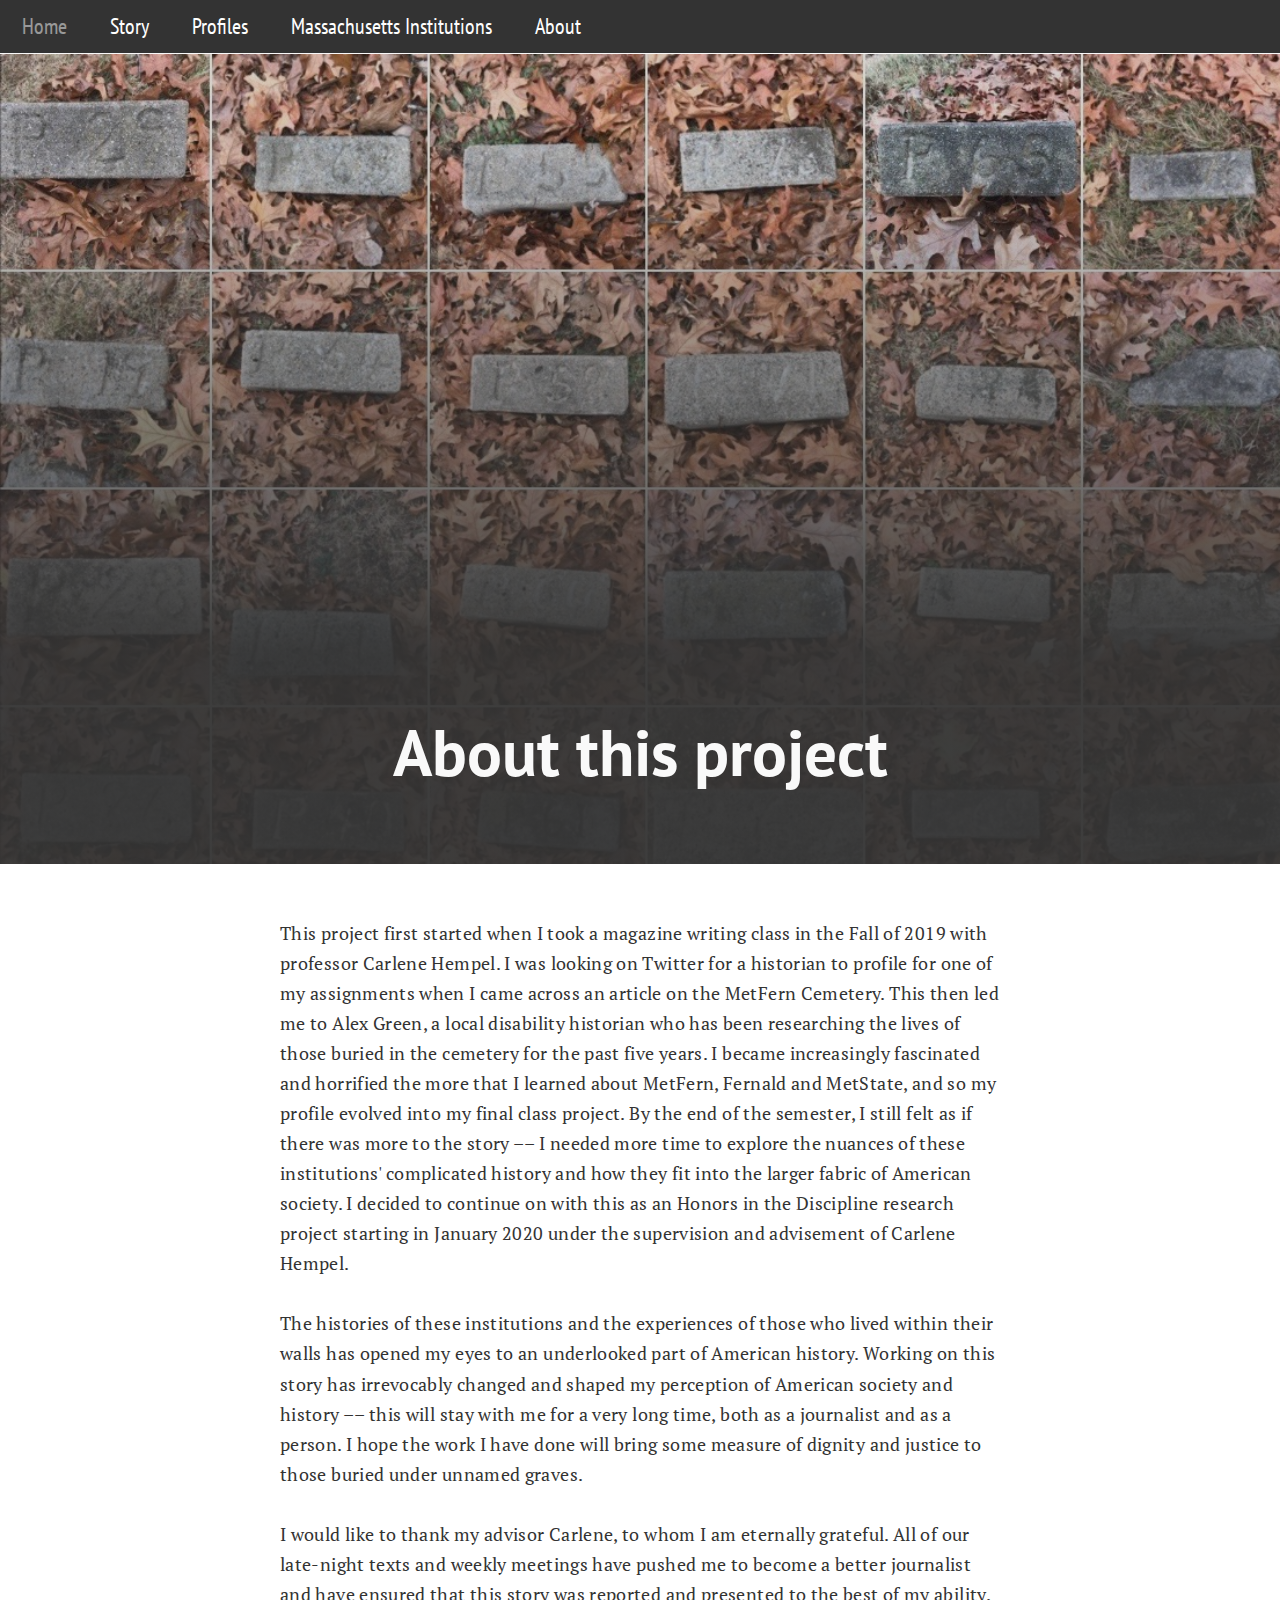
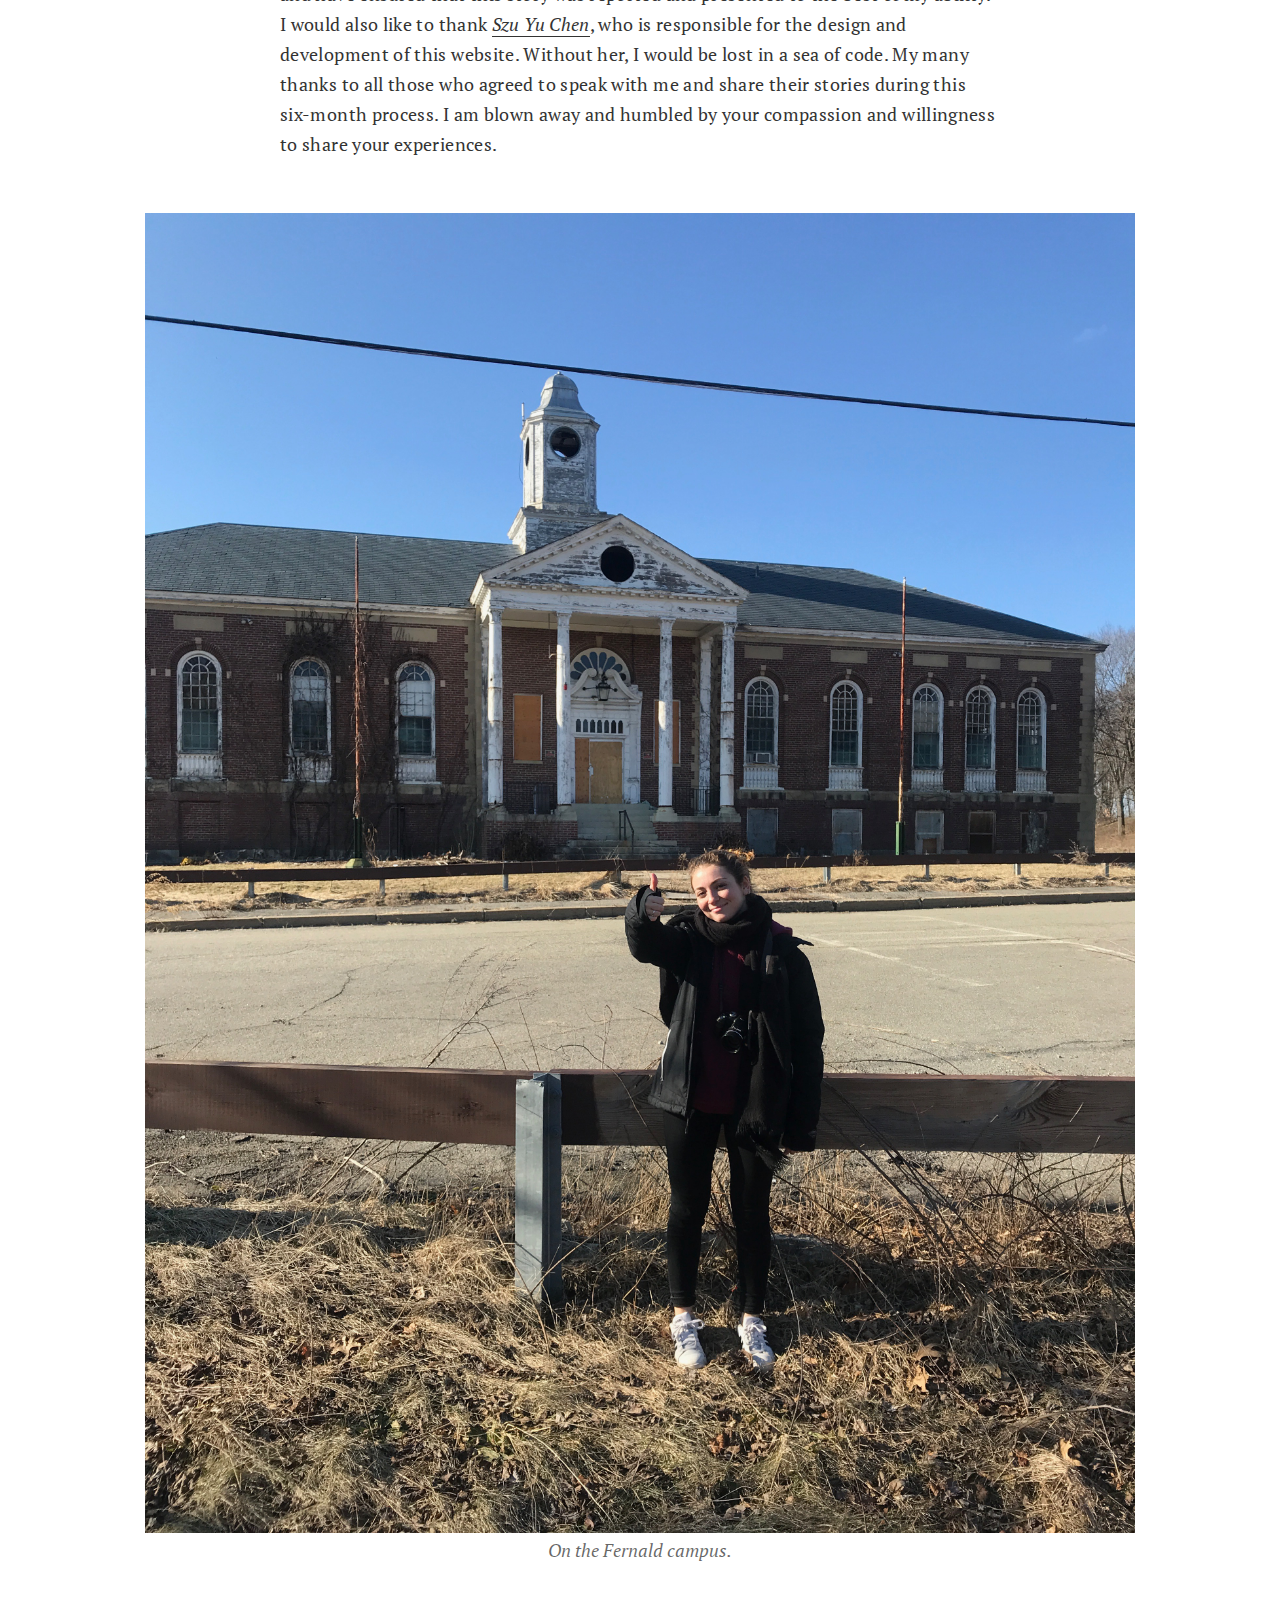
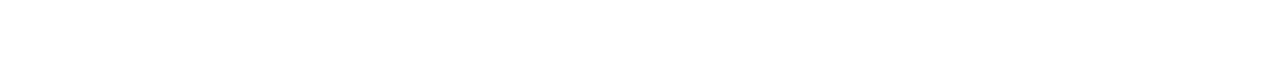
<file: about.html>
<!DOCTYPE html>
<html lang="en">

<head>
    <meta charset="UTF-8" />
    <meta name="viewport" content="width=device-width, initial-scale=1.0" />
    <meta http-equiv="X-UA-Compatible" content="ie=edge" />
    <title>Forgotten below the surface</title>
    <link rel="stylesheet" type="text/css" href="./src/css/style.css" />
    <link href="https://fonts.googleapis.com/css2?family=PT+Sans+Narrow&family=PT+Sans:ital,wght@0,700;1,400;1,700&family=PT+Serif:ital,wght@0,400;0,700;1,400&display=swap" rel="stylesheet">
    <script src="./src/lib/d3.js"></script>
</head>

<body>
   <nav>
            <ul class="navigator">
                <li><a href="index.html">Home</a></li>
                <li><a href="main.html">Story</a></li>
                <li class="dropdown">
                  <a href="javascript:void(0)" class="dropbtn">Profiles</a>
                    <div class="dropdown-content">
                        <a href="celia-quarantiello.html">Celia Quarantiello</a>
                        <a href="alex-green.html">Alex Green</a>
                    </div>
                </li>
                <li><a href="https://storymaps.arcgis.com/stories/e42b5e9a76dc41279e780fbe958d95ab">Massachusetts Institutions</a></li>
                <li><a href="about.html">About</a></li>    
            </ul>
    </nav>
    <header>
        <div class="cover-pic" id="main-story-cover-pic">
          <div class="header-text-container">
              <h1>About this project</h1>
               <p class="subhead">
               <p class="byline"></p>
          </div>
        </div>

<section>
    <p class="content">
        This project first started when I took a magazine writing class in the Fall of 2019 with professor Carlene Hempel. I was looking on Twitter for a historian to profile for one of my assignments when I came across an article 

        on the MetFern Cemetery. This then led me to Alex Green, a local disability historian who has been researching the lives of those buried in the cemetery for the past five years. I became increasingly fascinated and horrified 

        the more that I learned about MetFern, Fernald and MetState, and so my profile evolved into my final class project. By the end of the semester, I still felt as if there was more to the story –– I needed more time to explore the 

        nuances of these institutions' complicated history and how they fit into the larger fabric of American society. I decided to continue on with this as an Honors in the Discipline research project starting in January 2020 under the supervision
        
        and advisement of Carlene Hempel. </br></br>

        The histories of these institutions and the experiences of those who lived within their walls has opened my eyes to an underlooked part of American history. Working on this story has irrevocably changed and shaped my perception of 

        American society and history –– this will stay with me for a very long time, both as a journalist and as a person. I hope the work I have done will bring some measure of dignity and justice to those buried under unnamed graves. </br></br>

        I would like to thank my advisor Carlene, to whom I am eternally grateful.  All of our late-night texts and weekly meetings have pushed me to become a better journalist and have ensured that this story was reported and presented to the 
        
        best of my ability. I would also like to thank <a href="https://chenszuyuuu.github.io/">Szu Yu Chen</a>, who is responsible for the design and development of this website. Without her, I would be lost in a sea of code. My many thanks to all those who agreed to speak with me and share 
        
        their stories during this six-month process. I am blown away and humbled by your compassion and willingness to share your experiences.
        
    </p>
    <div class="image-slideshow-container"> 
        <div class="image-slides">
            <img class="image-img"src="./src/assets/img/fernald/me.jpg" alt="On the Fernald campus.">
        </div>
        <div class="caption-container">
            <p class="main-story-caption">On the Fernald campus.</p>
        </div>
    </div> 
        

</body>
</html>
</file>
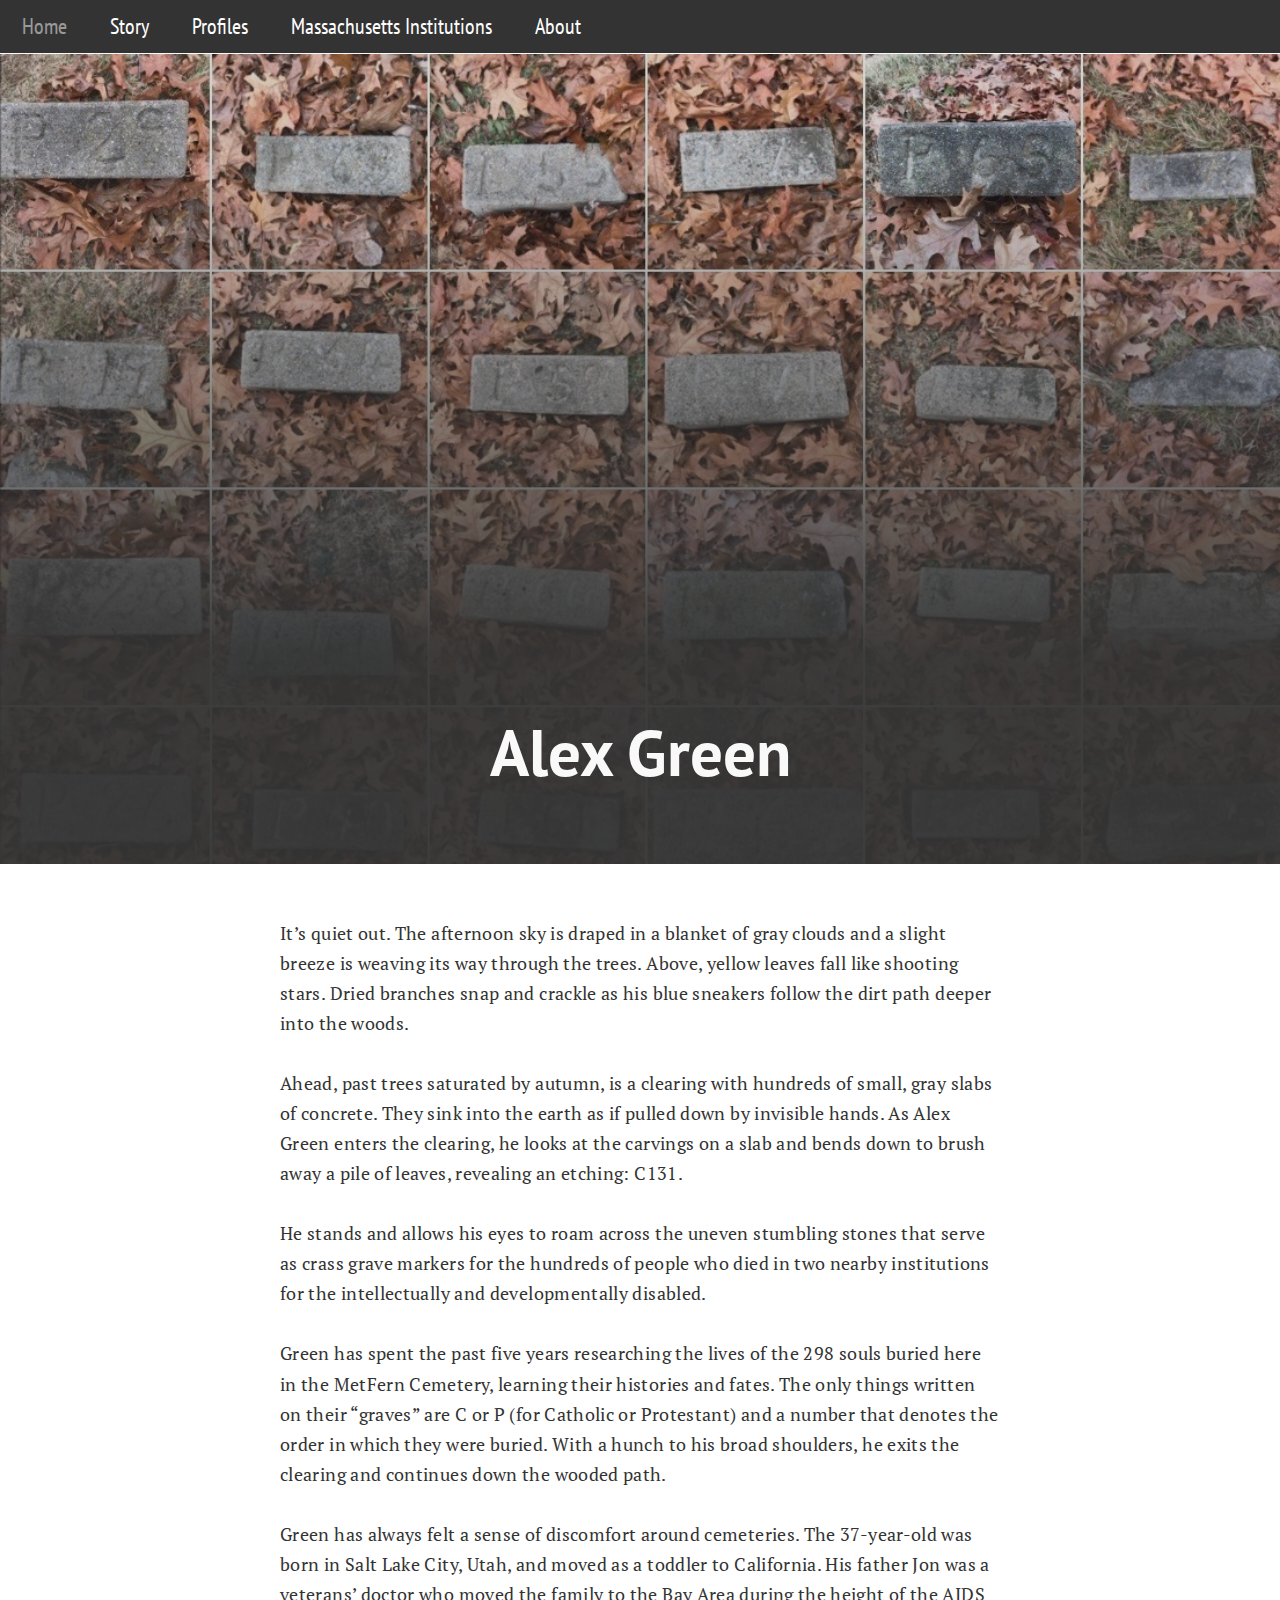
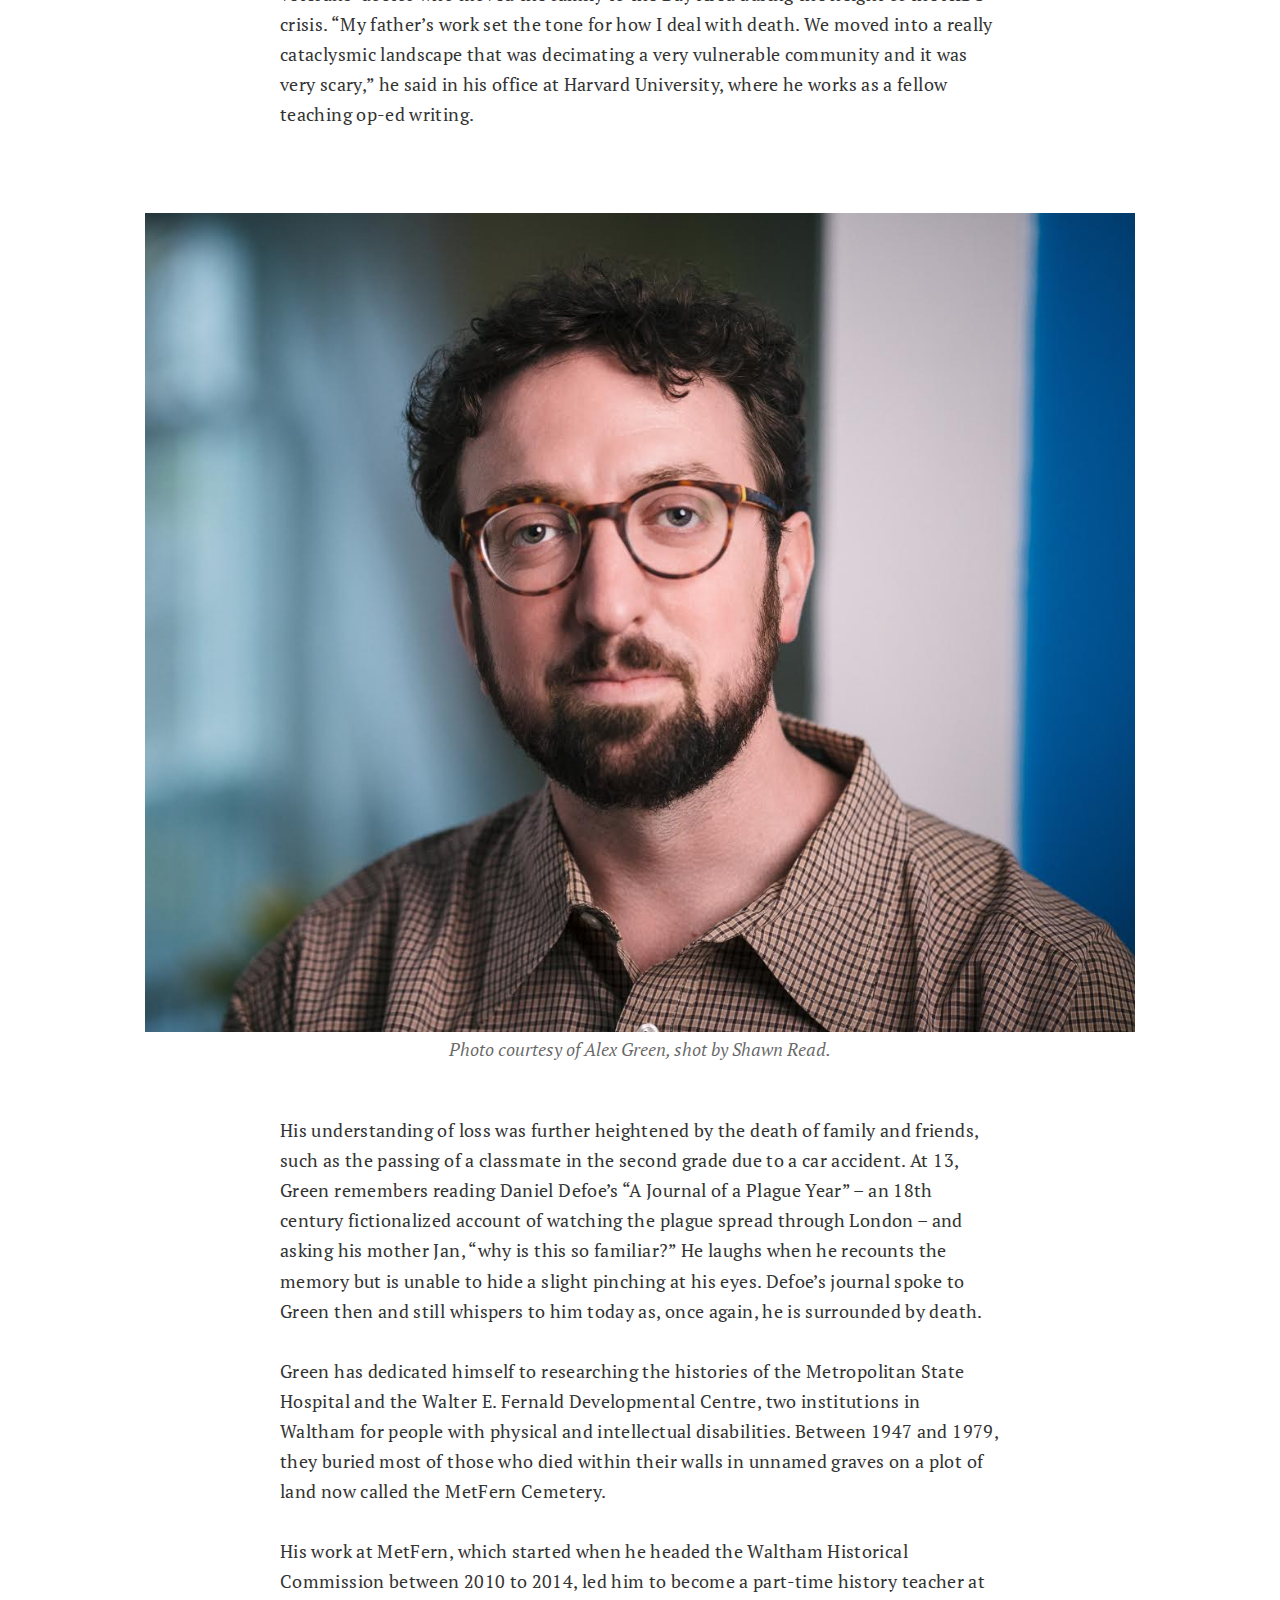
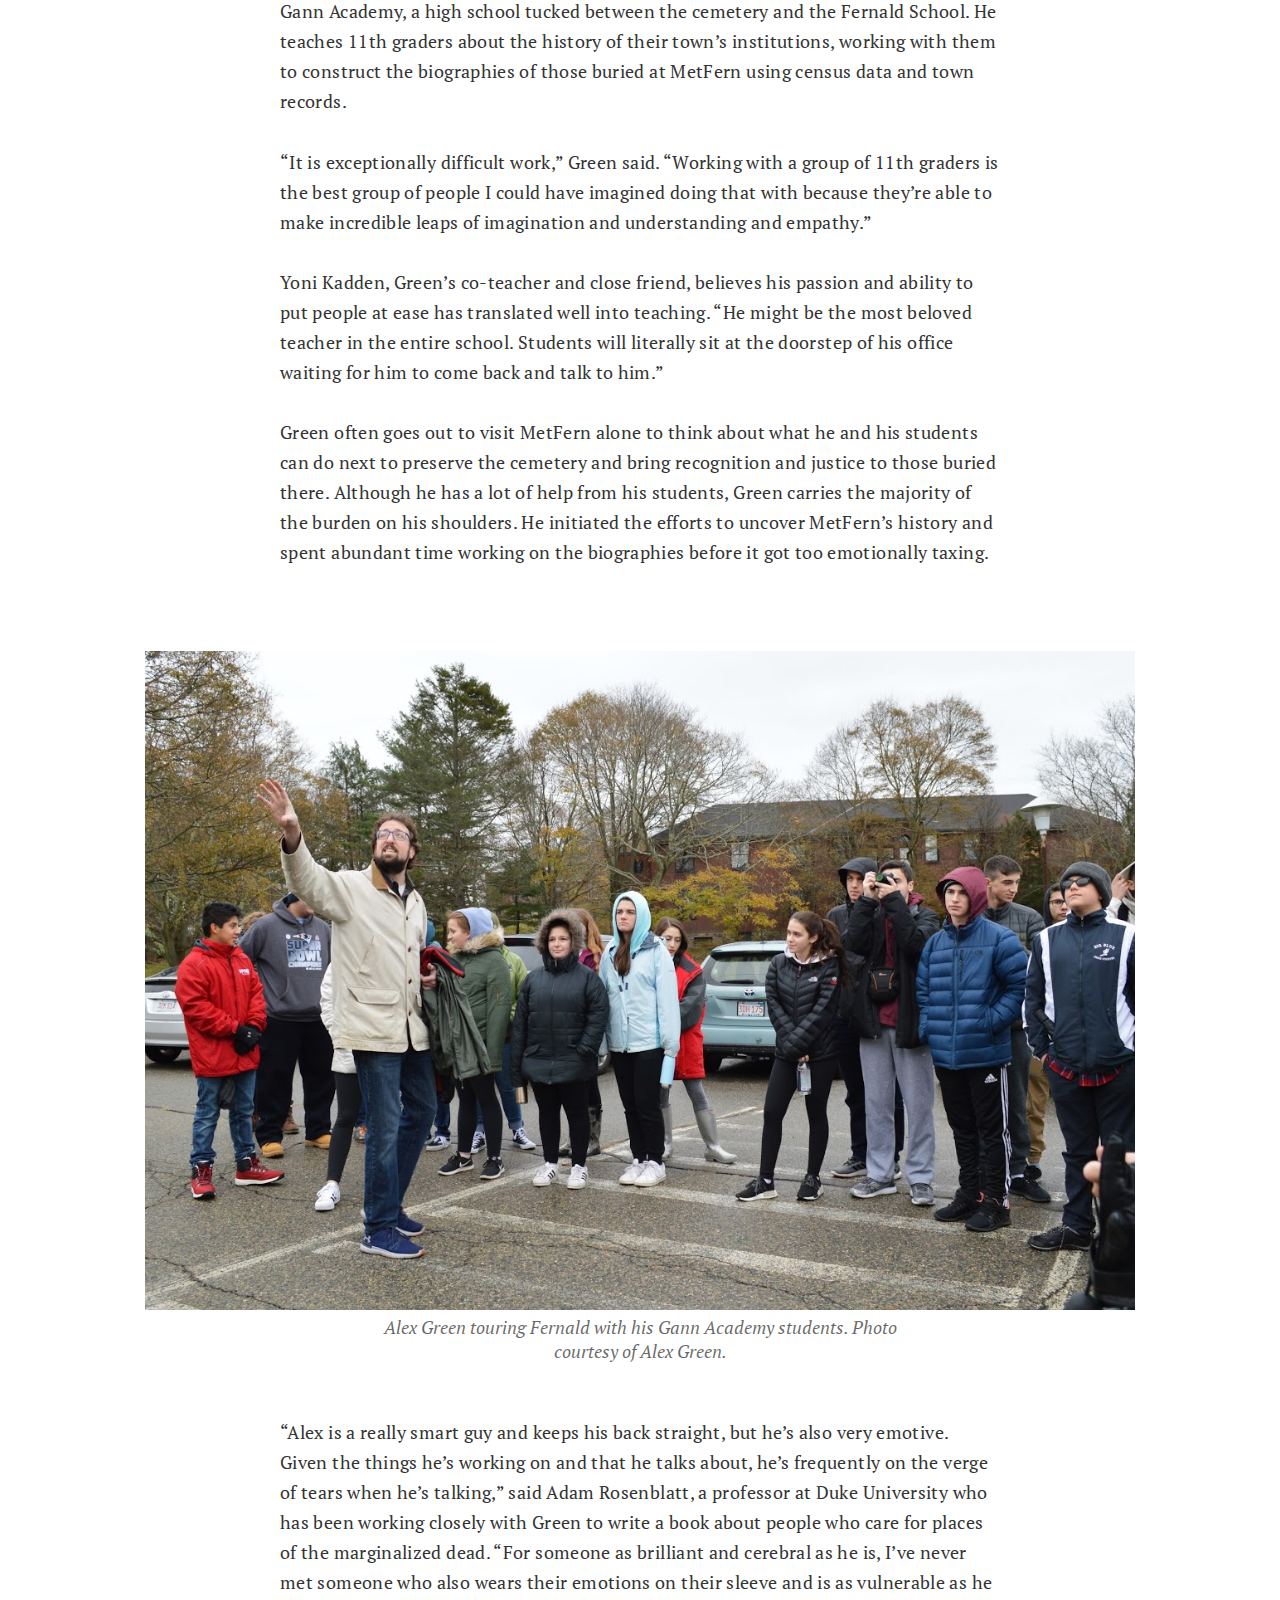
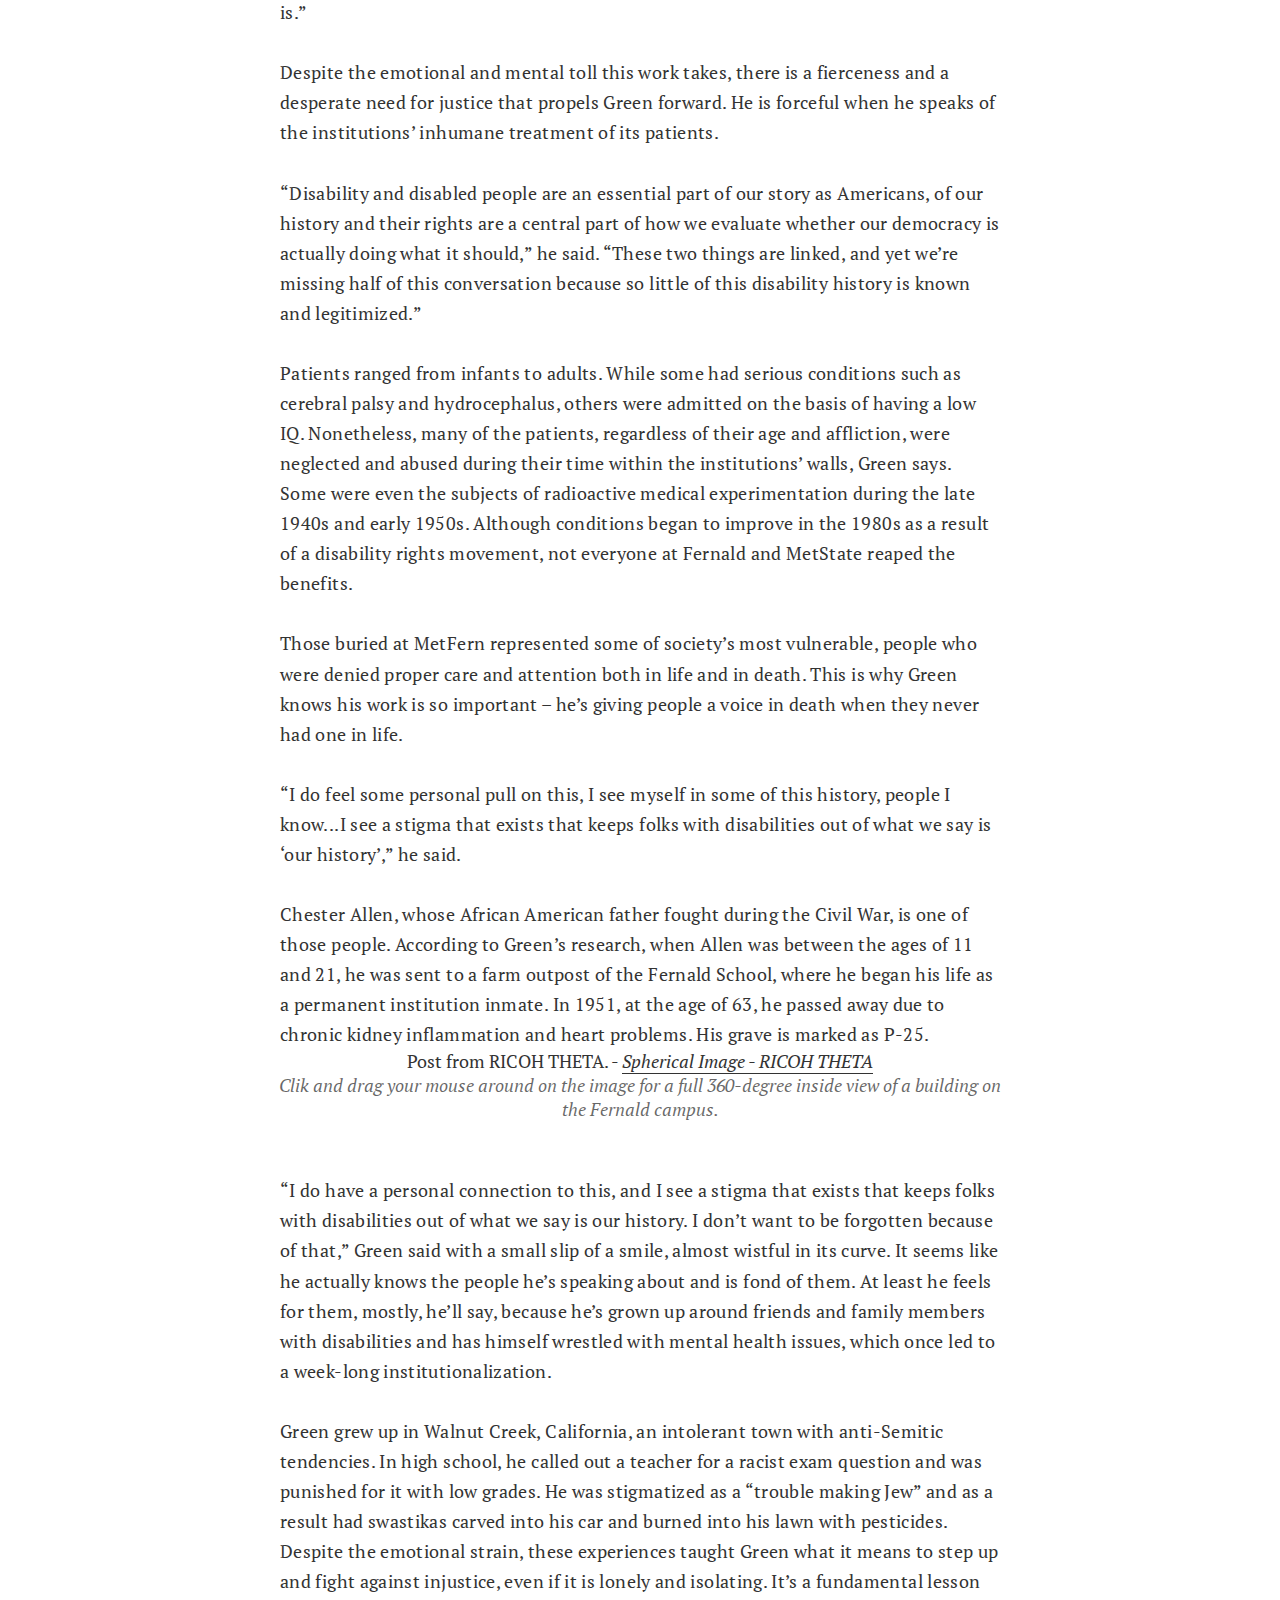
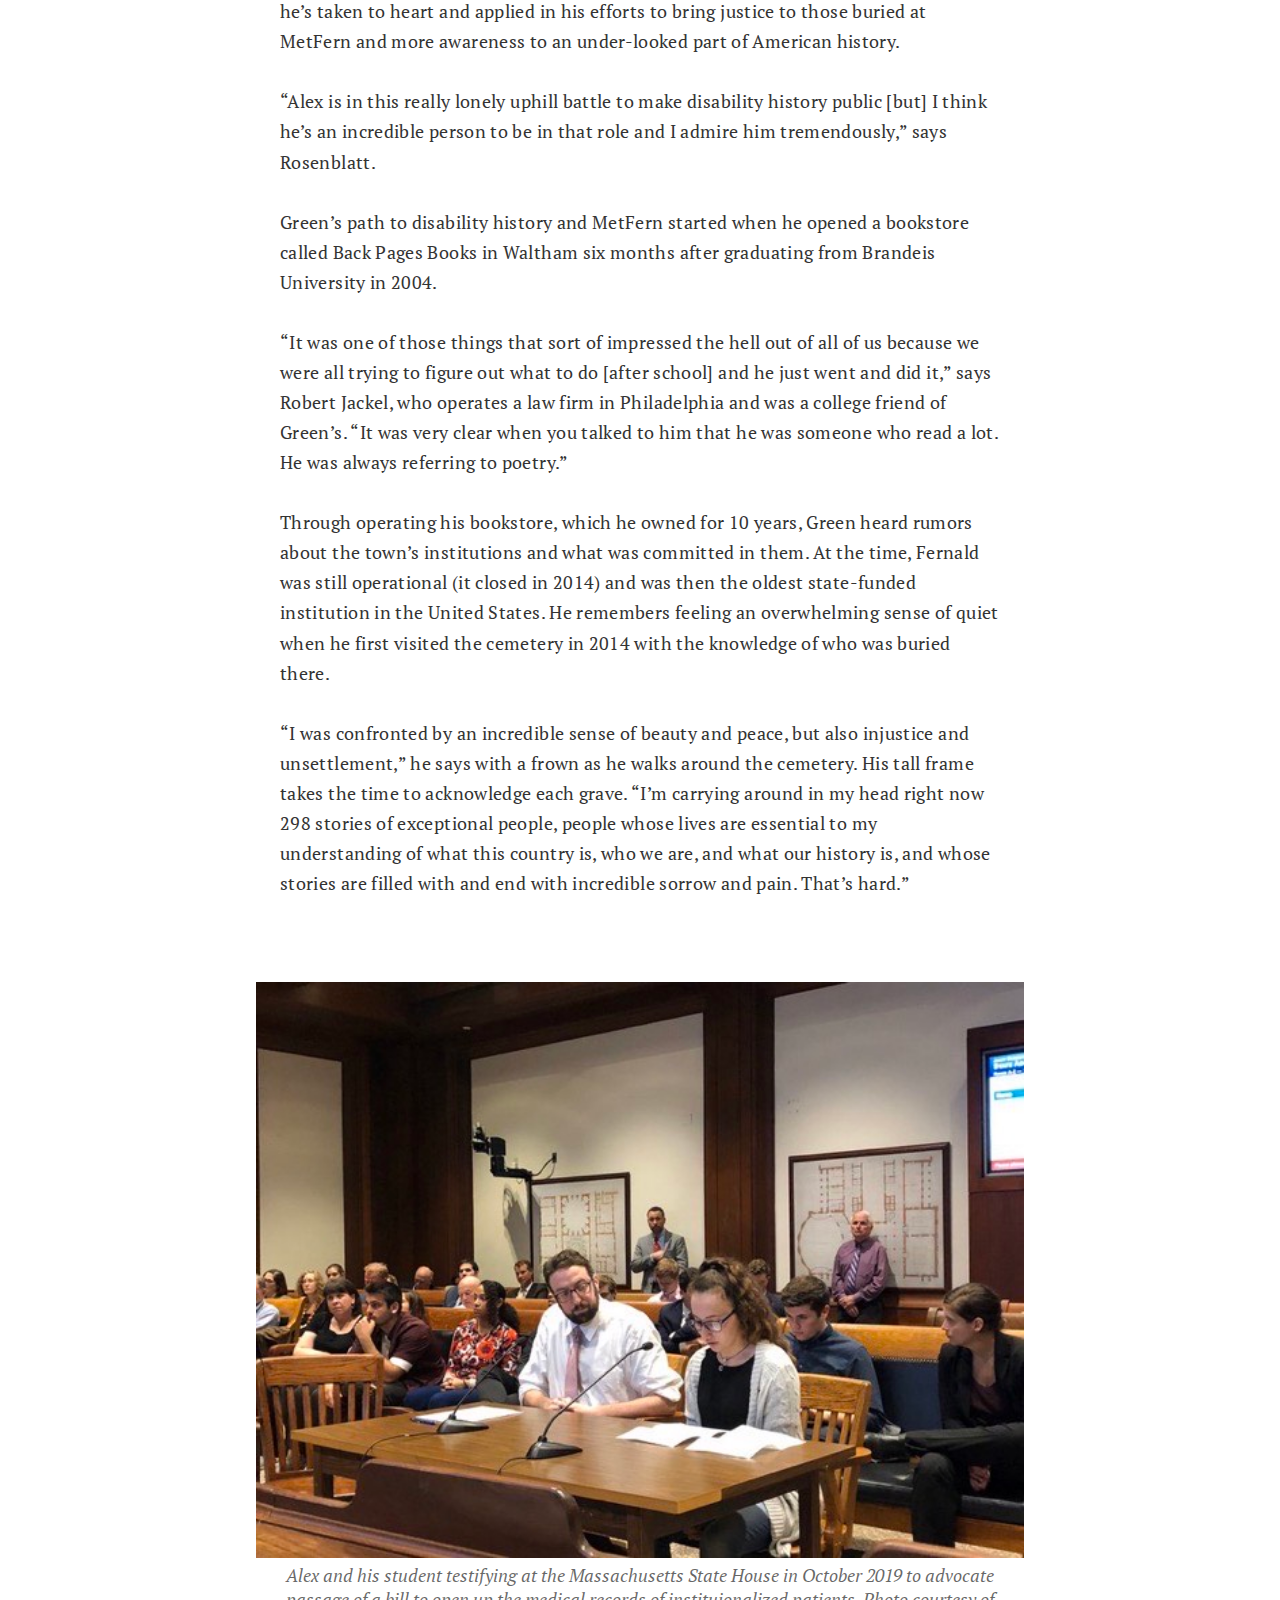
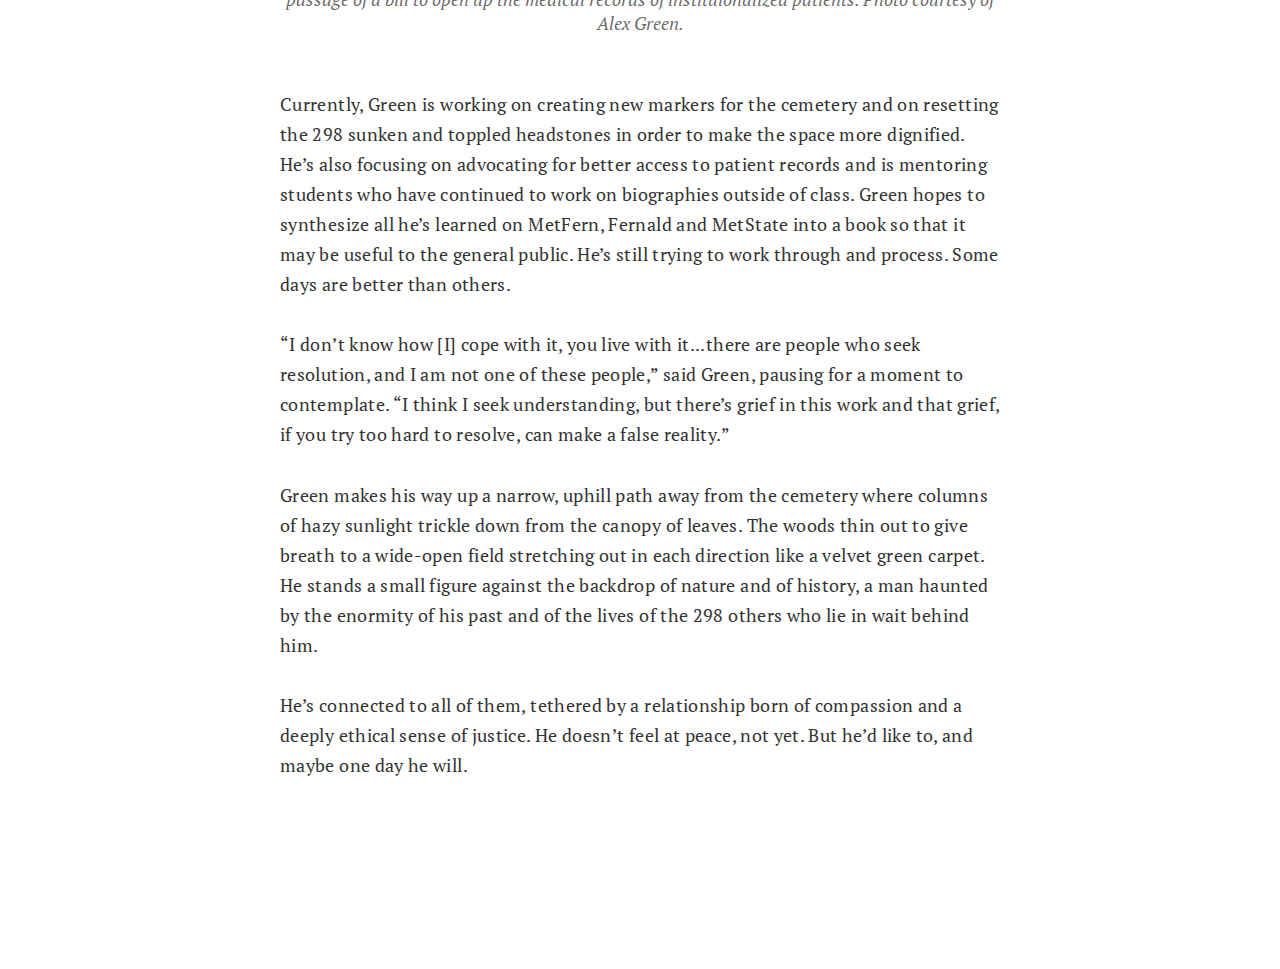
<file: alex-green.html>
<!DOCTYPE html>
<html lang="en">

<head>
    <meta charset="UTF-8" />
    <meta name="viewport" content="width=device-width, initial-scale=1.0" />
    <meta http-equiv="X-UA-Compatible" content="ie=edge" />
    <title>Forgotten below the surface</title>
    <link rel="stylesheet" type="text/css" href="./src/css/style.css" />
    <link href="https://fonts.googleapis.com/css2?family=PT+Sans+Narrow&family=PT+Sans:ital,wght@0,700;1,400;1,700&family=PT+Serif:ital,wght@0,400;0,700;1,400&display=swap" rel="stylesheet">
    <script src="./src/lib/d3.js"></script>
</head>

<body>
    <nav>
            <ul class="navigator">
                <li><a href="index.html">Home</a></li>
                <li><a href="main.html">Story</a></li>
                <li class="dropdown">
                  <a href="javascript:void(0)" class="dropbtn">Profiles</a>
                    <div class="dropdown-content">
                        <a href="celia-quarantiello.html">Celia Quarantiello</a>
                        <a href="alex-green.html">Alex Green</a>
                    </div>
                </li>
                <li><a href="https://storymaps.arcgis.com/stories/e42b5e9a76dc41279e780fbe958d95ab">Massachusetts Institutions</a></li>
                <li><a href="about.html">About</a></li>    
            </ul>
    </nav>
    <header>
        <div class="cover-pic" id="main-story-cover-pic">
          <div class="header-text-container">
              <h1>Alex Green</h1>
               <p class="subhead"></p>
               <p class="byline"></p>
          </div>
        </div>

      </header>

    <main>
        <section>
             <p class="content">
                It’s quiet out. The afternoon sky is draped in a blanket of gray clouds and a slight breeze is weaving its way through the trees. Above, yellow leaves fall like shooting stars. Dried branches snap and crackle as his blue sneakers follow the dirt path deeper into the woods. </br></br>

                Ahead, past trees saturated by autumn, is a clearing with hundreds of small, gray slabs of concrete. They sink into the earth as if pulled down by invisible hands. As Alex Green enters the clearing, he looks at the carvings on a slab and bends down to brush away a pile of leaves, revealing an etching: C131. </br></br>

                He stands and allows his eyes to roam across the uneven stumbling stones that serve as crass grave markers for the hundreds of people who died in two nearby institutions for the intellectually and developmentally disabled. </br></br>

                Green has spent the past five years researching the lives of the 298 souls buried here in the MetFern Cemetery, learning their histories and fates. The only things written on their “graves” are C or P (for Catholic or Protestant) and a number that denotes the order in which they were buried. With a hunch to his broad shoulders, he exits the clearing and continues down the wooded path.</br></br>

                Green has always felt a sense of discomfort around cemeteries. The 37-year-old was born in Salt Lake City, Utah, and moved as a toddler to California.
                His father Jon was a veterans’ doctor who moved the family to the Bay Area during the height of the AIDS crisis. “My father’s work set the tone for how I deal with death. We moved into a really cataclysmic landscape that was decimating a very vulnerable community and it was very scary,” he said in his office at Harvard University, where he works as a fellow teaching op-ed writing. 
            </br></br>
        </p>
            
              <div class="image-slideshow-container"> 
                        <div class="image-slides">
                            <img class="image-img"src="./src/assets/img/fernald-and-medfield/A1.jpg" alt="Alex Green">
                        </div>

                        <!--image text-->
                        <div class="caption-container">
                            <p class="main-story-caption">Photo courtesy of Alex Green, shot by Shawn Read.</p>
                        </div>
                </div>
    
                <p class="content">   
                His understanding of loss was further heightened by the death of family and friends, such as the passing of a classmate in the second grade due to a car accident. At 13, Green remembers reading Daniel Defoe’s “A Journal of a Plague Year” – an 18th century fictionalized account of watching the plague spread through London – and asking his mother Jan, “why is this so familiar?” He laughs when he recounts the memory but is unable to hide a slight pinching at his eyes. Defoe’s journal spoke to Green then and still whispers to him today as, once again, he is surrounded by death. 
                </br></br>   
                Green has dedicated himself to researching the histories of the Metropolitan State Hospital and the Walter E. Fernald Developmental Centre, two institutions in Waltham for people with physical and intellectual disabilities. Between 1947 and 1979, they buried most of those who died within their walls in unnamed graves on a plot of land now called the MetFern Cemetery.</br></br>

                His work at MetFern, which started when he headed the Waltham Historical Commission between 2010 to 2014, led him to become a part-time history teacher at Gann Academy, a high school tucked between the cemetery and the Fernald School. He teaches 11th graders about the history of their town’s institutions, working with them to construct the biographies of those buried at MetFern using census data and town records. </br></br>

                “It is exceptionally difficult work,” Green said. “Working with a group of 11th graders is the best group of people I could have imagined doing that with because they’re able to make incredible leaps of imagination and understanding and empathy.”</br></br>

                Yoni Kadden, Green’s co-teacher and close friend, believes his passion and ability to put people at ease has translated well into teaching. “He might be the most beloved teacher in the entire school. Students will literally sit at the doorstep of his office waiting for him to come back and talk to him.” </br></br>

                Green often goes out to visit MetFern alone to think about what he and his students can do next to preserve the cemetery and bring recognition and justice to those buried there. Although he has a lot of help from his students, Green carries the majority of the burden on his shoulders. He initiated the efforts to uncover MetFern’s history and spent abundant time working on the biographies before it got too emotionally taxing.
                </br></br>
            </p>
             <div class="image-slideshow-container"> 
                        <div class="image-slides">
                            <img class="image-img"src="./src/assets/img/profile2/fernaldteaching.jpg" alt="Alex Green">
                        </div>

                        <!--image text-->
                        <div class="caption-container">
                            <p class="main-story-caption">Alex Green touring Fernald with his Gann Academy students. Photo courtesy of Alex Green.</p>
                        </div>
                    </div>
            <p class="content">

                “Alex is a really smart guy and keeps his back straight, but he’s also very emotive. Given the things he’s working on and that he talks about, he’s frequently on the verge of tears when he’s talking,” said Adam Rosenblatt, a professor at Duke University who has been working closely with Green to write a book about people who care for places of the marginalized dead. “For someone as brilliant and cerebral as he is, I’ve never met someone who also wears their emotions on their sleeve and is as vulnerable as he is.”</br></br>

                Despite the emotional and mental toll this work takes, there is a fierceness and a desperate need for justice that propels Green forward. He is forceful when he speaks of the institutions’ inhumane treatment of its patients.</br></br>

                “Disability and disabled people are an essential part of our story as Americans, of our history and their rights are a central part of how we evaluate whether our democracy is actually doing what it should,” he said. “These two things are linked, and yet we’re missing half of this conversation because so little of this disability history is known and legitimized.”</br></br>
    
                Patients ranged from infants to adults. While some had serious conditions such as cerebral palsy and hydrocephalus, others were admitted on the basis of having a low IQ. Nonetheless, many of the patients, regardless of their age and affliction, were neglected and abused during their time within the institutions’ walls, Green says. Some were even the subjects of radioactive medical experimentation during the late 1940s and early 1950s. Although conditions began to improve in the 1980s as a result of a disability rights movement, not everyone at Fernald and MetState reaped the benefits. </br></br>

                Those buried at MetFern represented some of society’s most vulnerable, people who were denied proper care and attention both in life and in death. This is why Green knows his work is so important – he’s giving people a voice in death when they never had one in life.  </br></br>

                “I do feel some personal pull on this, I see myself in some of this history, people I know...I see a stigma that exists that keeps folks with disabilities out of what we say is ‘our history’,” he said. </br></br>

                Chester Allen, whose African American father fought during the Civil War, is one of those people. According to Green’s research, when Allen was between the ages of 11 and 21, he was sent to a farm outpost of the Fernald School, where he began his life as a permanent institution inmate. In 1951, at the age of 63, he passed away due to chronic kidney inflammation and heart problems. His grave is marked as P-25.
            
                <div>
                    <blockquote class="ricoh-theta-spherical-image threesixty-image">
                       Post from RICOH THETA. - 
                       <a href="https://theta360.com/s/dXTYu4I4eS4A2k3h3Ca1A5RhI" target="_blank">Spherical Image - RICOH THETA</a>
                   </blockquote>
                   <script async src="https://theta360.com/widgets.js" charset="utf-8"></script>
               </div>
               <div class="caption-container" id="juxtapose-caption">
                           <p class="main-story-caption"> Clik and drag your mouse around on the image for a full 360-degree inside view of a building on the Fernald campus.</p>
                   </div>
            
            
                   <p class="content">
                “I do have a personal connection to this, and I see a stigma that exists that keeps folks with disabilities out of what we say is our history. I don’t want to be forgotten because of that,” Green said with a small slip of a smile, almost wistful in its curve. It seems like he actually knows the people he’s speaking about and is fond of them. At least he feels for them, mostly, he’ll say, because he’s grown up around friends and family members with disabilities and has himself wrestled with mental health issues, which once led to a week-long institutionalization.</br></br>

                Green grew up in Walnut Creek, California, an intolerant town with anti-Semitic tendencies. In high school, he called out a teacher for a racist exam question and was punished for it with low grades. He was stigmatized as a “trouble making Jew” and as a result had swastikas carved into his car and burned into his lawn with pesticides. Despite the emotional strain, these experiences taught Green what it means to step up and fight against injustice, even if it is lonely and isolating. It’s a fundamental lesson he’s taken to heart and applied in his efforts to bring justice to those buried at MetFern and more awareness to an under-looked part of American history. </br></br>

                “Alex is in this really lonely uphill battle to make disability history public [but] I think he’s an incredible person to be in that role and I admire him tremendously,” says Rosenblatt. </br></br>

                Green’s path to disability history and MetFern started when he opened a bookstore called Back Pages Books in Waltham six months after graduating from Brandeis University in 2004. </br></br>

                “It was one of those things that sort of impressed the hell out of all of us because we were all trying to figure out what to do [after school] and he just went and did it,” says Robert Jackel, who operates a law firm in Philadelphia and was a college friend of Green’s. “It was very clear when you talked to him that he was someone who read a lot. He was always referring to poetry.”     </br></br>

                Through operating his bookstore, which he owned for 10 years, Green heard rumors about the town’s institutions and what was committed in them. At the time, Fernald was still operational (it closed in 2014) and was then the oldest state-funded institution in the United States. He remembers feeling an overwhelming sense of quiet when he first visited the cemetery in 2014 with the knowledge of who was buried there. </br></br>

                “I was confronted by an incredible sense of beauty and peace, but also injustice and unsettlement,” he says with a frown as he walks around the cemetery. His tall frame takes the time to acknowledge each grave. “I’m carrying around in my head right now 298 stories of exceptional people, people whose lives are essential to my understanding of what this country is, who we are, and what our history is, and whose stories are filled with and end with incredible sorrow and pain. That’s hard.”</br></br>

            </p>

            <div class="image-slideshow-container"> 
                        <div class="image-slides">
                            <img class="image-img" src="./src/assets/img/profile2/testimony.jpg" alt="testimony">
                        </div>

                        <!--image text-->
                        <div class="caption-container">
                            <p class="main-story-caption">Alex and his student testifying at the Massachusetts State House in October 2019 to advocate passage of a bill to open up the medical records of instituionalized patients. Photo courtesy of Alex Green. </p>
                        </div>
            </div>

            <p class="content">

                Currently, Green is working on creating new markers for the cemetery and on resetting the 298 sunken and toppled headstones in order to make the space more dignified. He’s also focusing on advocating for better access to patient records and is mentoring students who have continued to work on biographies outside of class. Green hopes to synthesize all he’s learned on MetFern, Fernald and MetState into a book so that it may be useful to the general public. He’s still trying to work through and process. Some days are better than others. </br></br>

                “I don’t know how [I] cope with it, you live with it...there are people who seek resolution, and I am not one of these people,” said Green, pausing for a moment to contemplate. “I think I seek understanding, but there’s grief in this work and that grief, if you try too hard to resolve, can make a false reality.”</br></br>

                Green makes his way up a narrow, uphill path away from the cemetery where columns of hazy sunlight trickle down from the canopy of leaves. The woods thin out to give breath to a wide-open field stretching out in each direction like a velvet green carpet. He stands a small figure against the backdrop of nature and of history, a man haunted by the enormity of his past and of the lives of the 298 others who lie in wait behind him. </br></br>

                He’s connected to all of them, tethered by a relationship born of compassion and a deeply ethical sense of justice. He doesn’t feel at peace, not yet. But he’d like to, and maybe one day he will.

            </p>
           
        </section>
        
    </main>
    <footer>
    </footer>

</body>

</html>
</file>
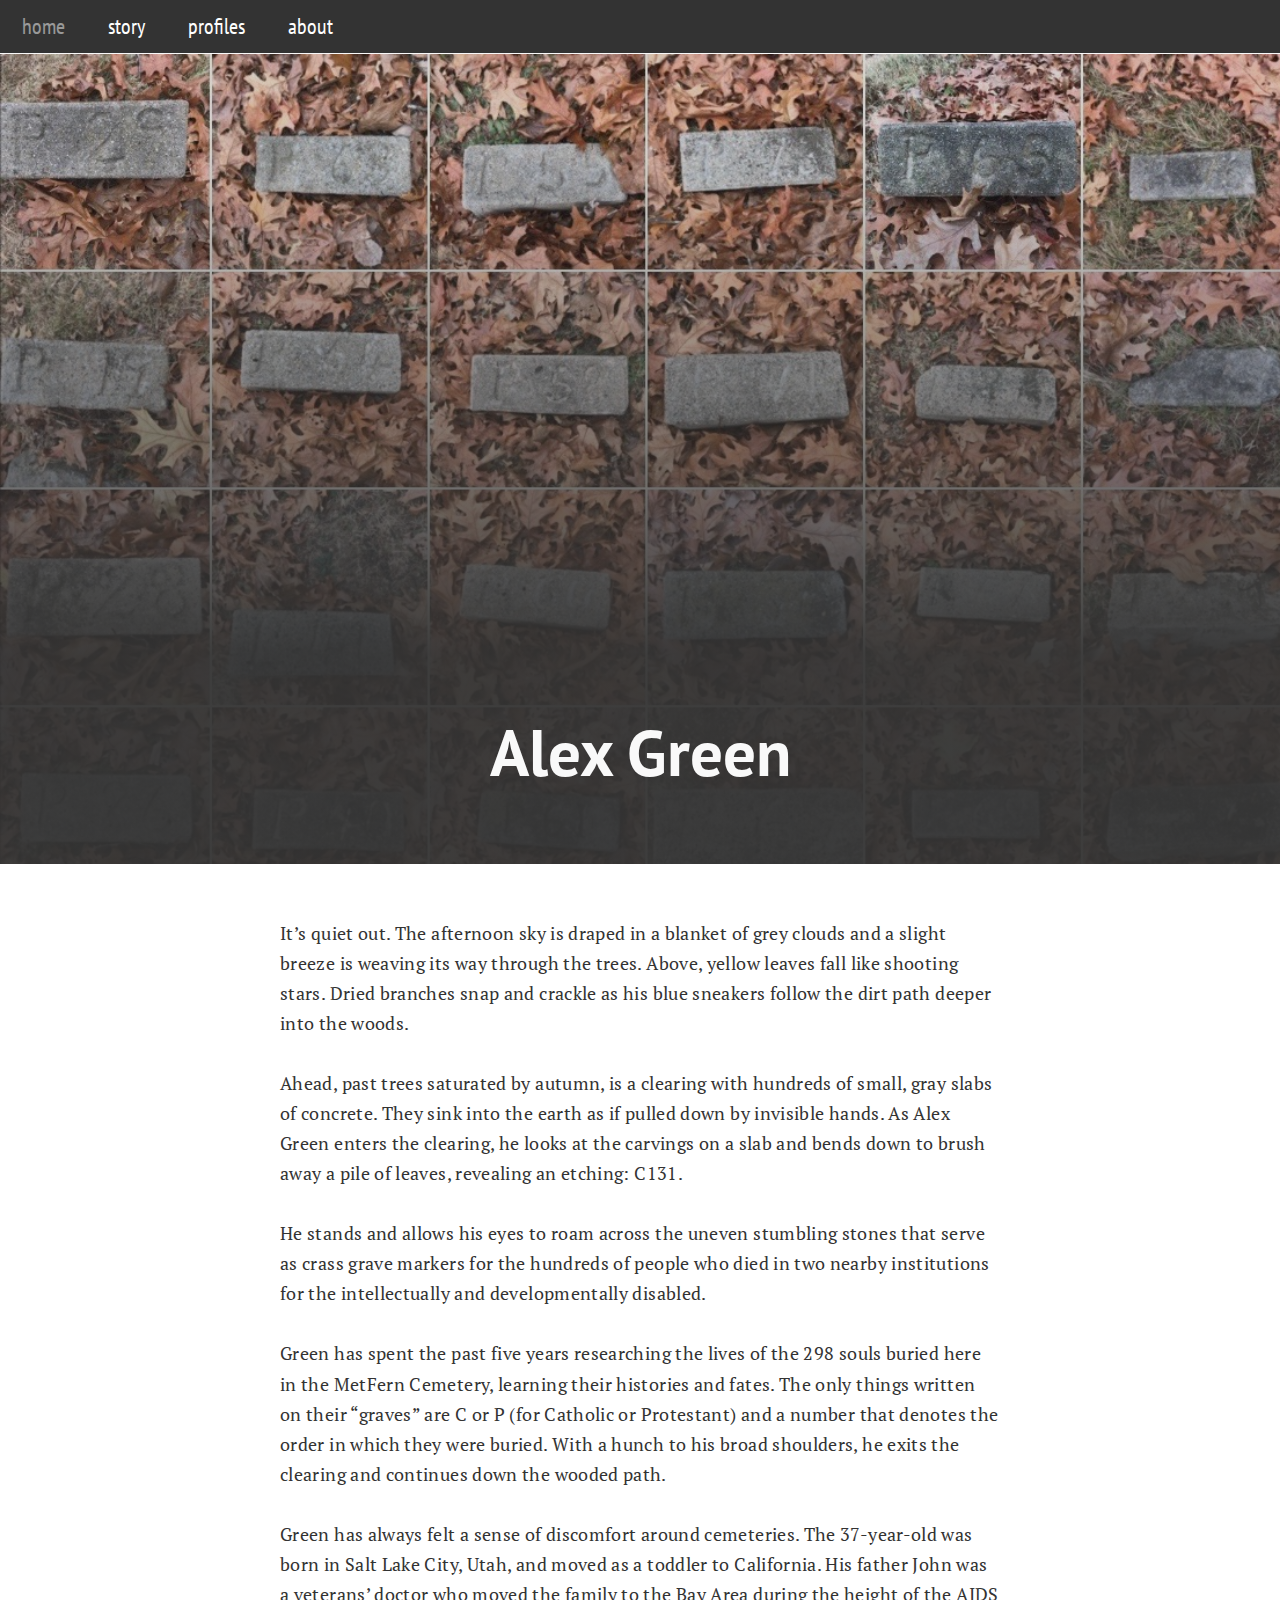
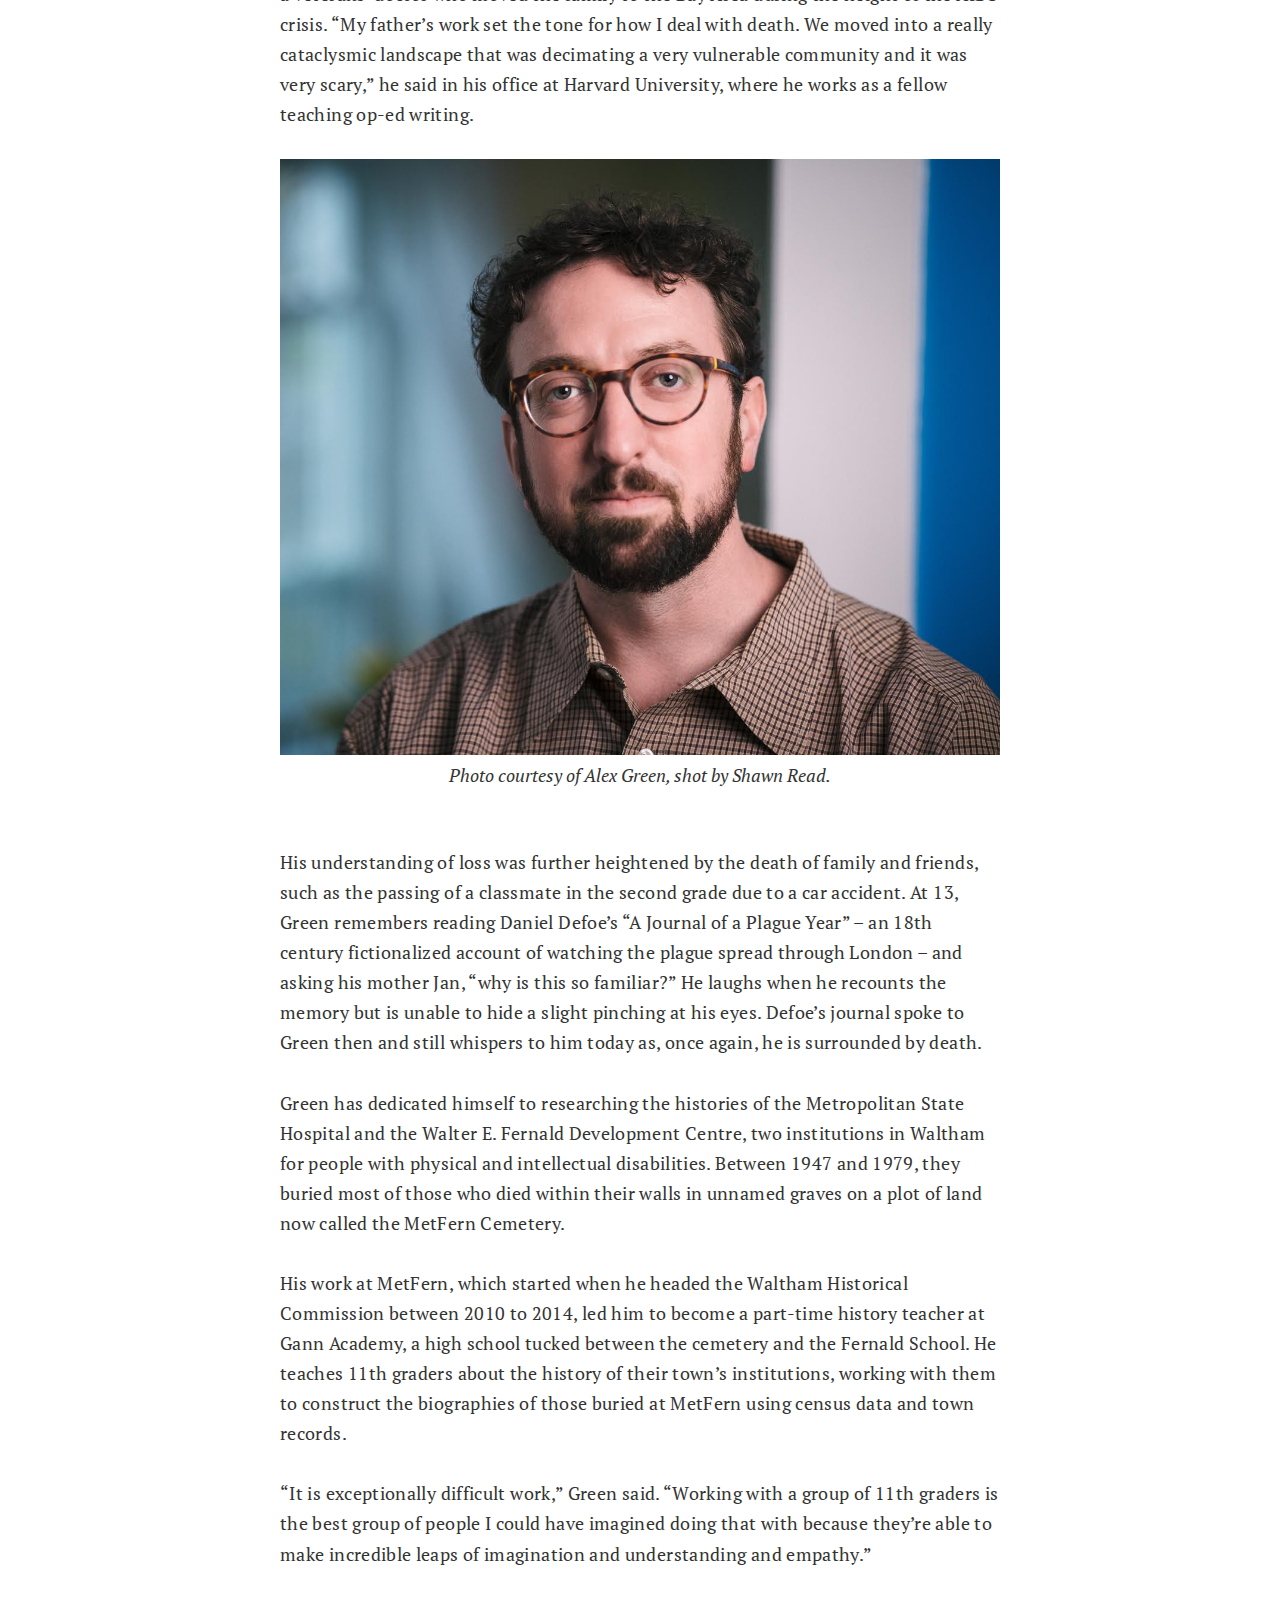
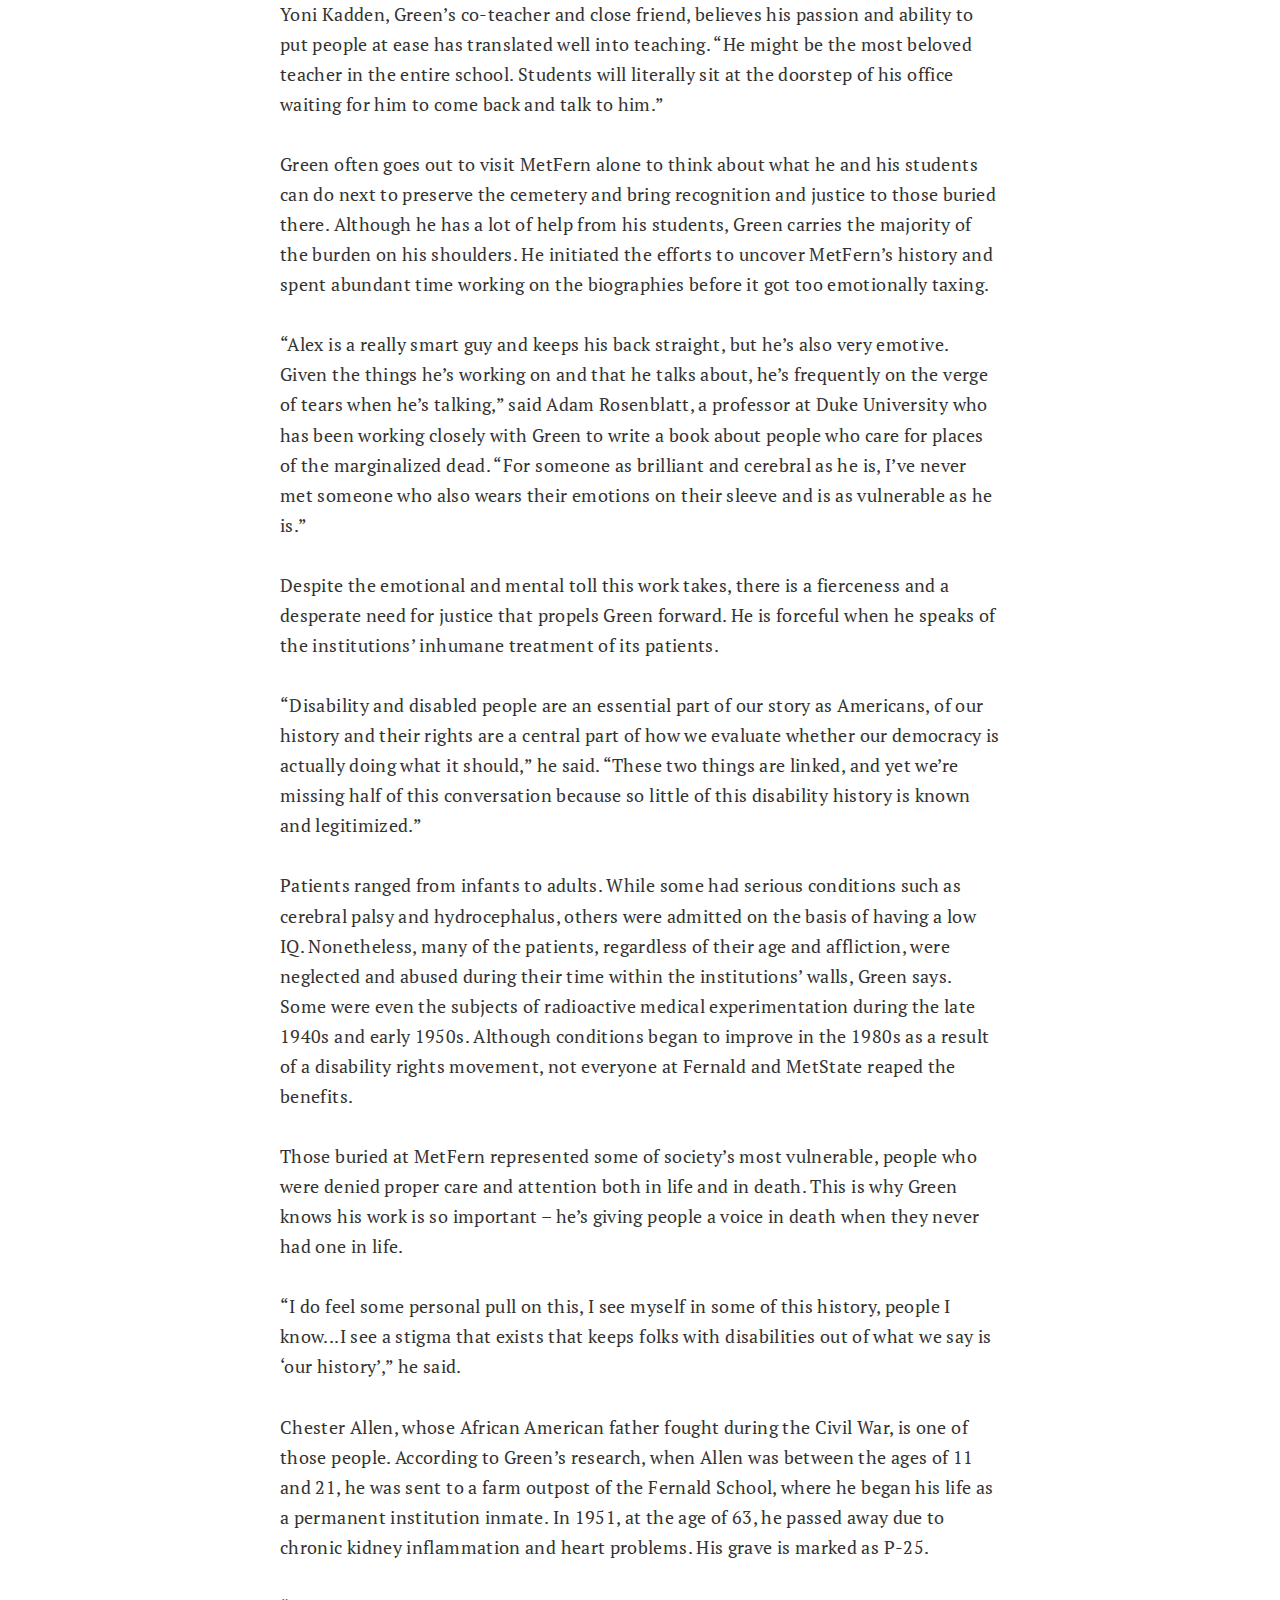
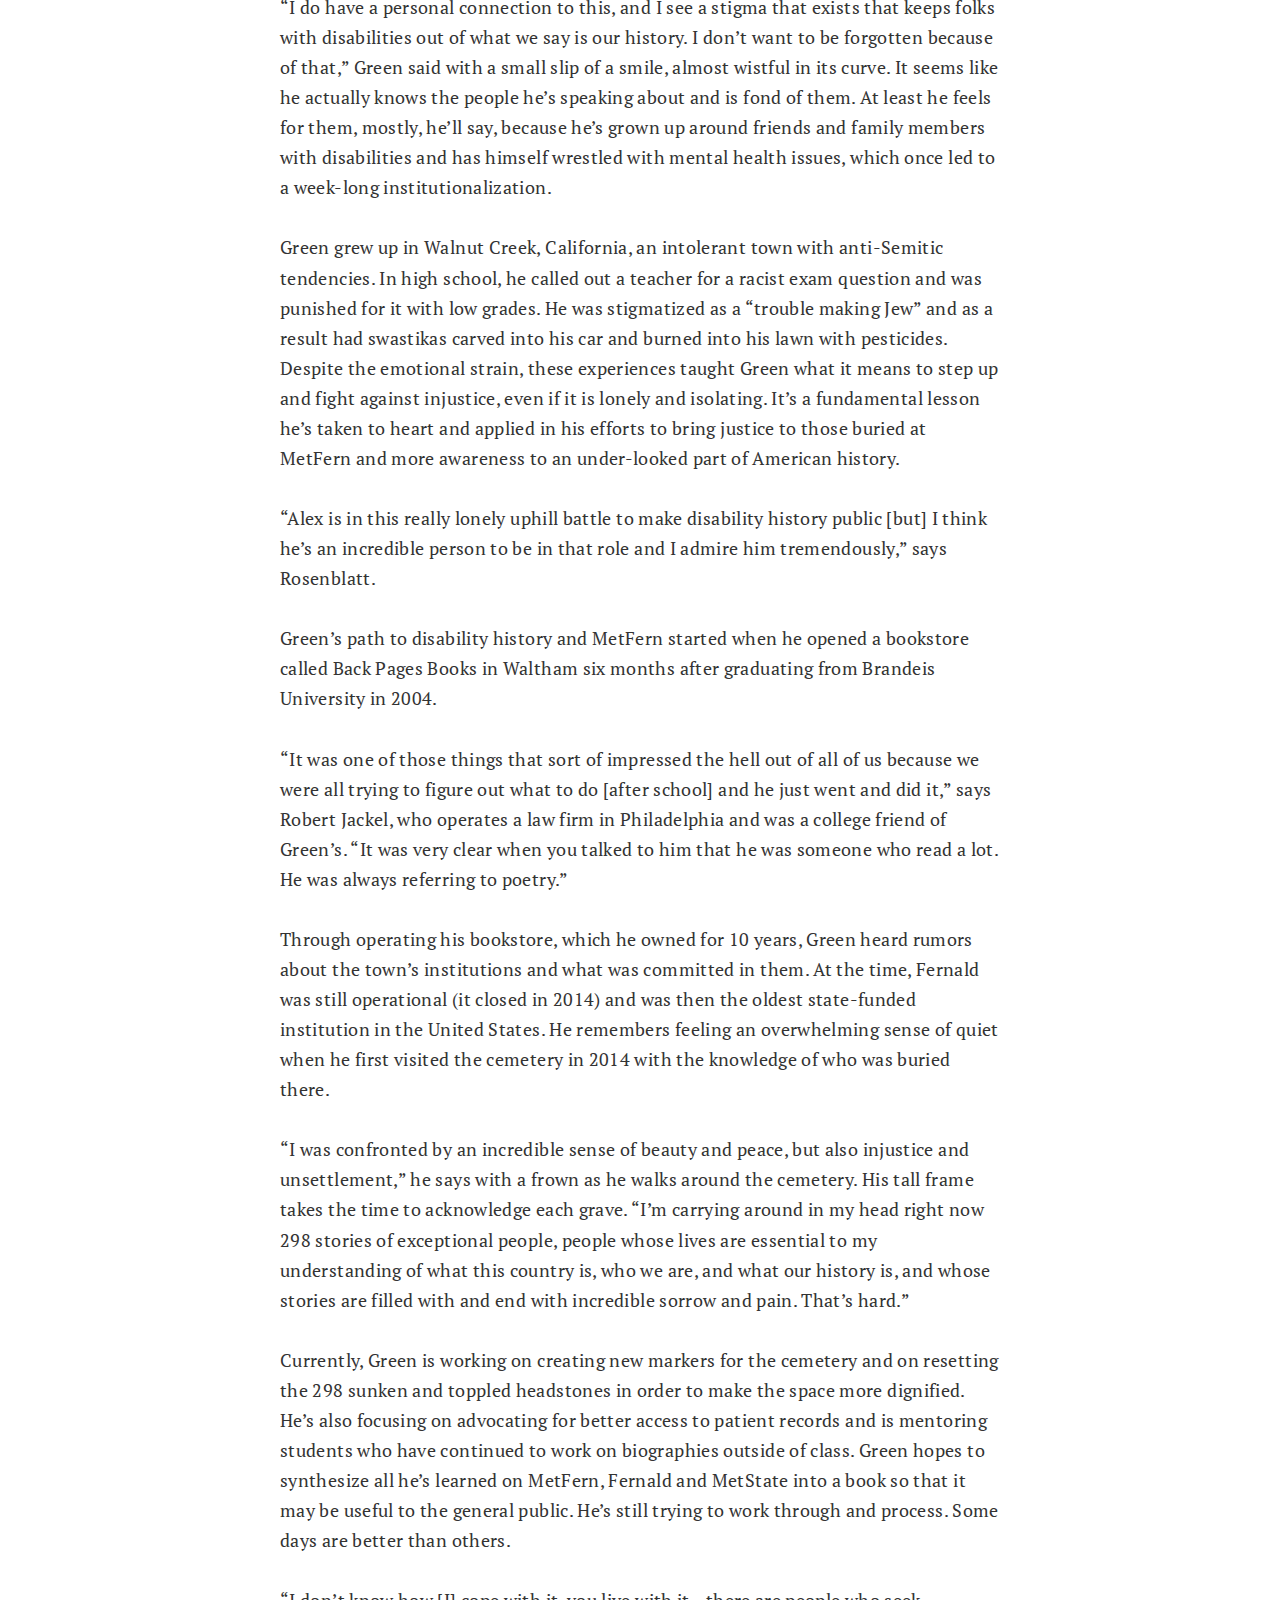
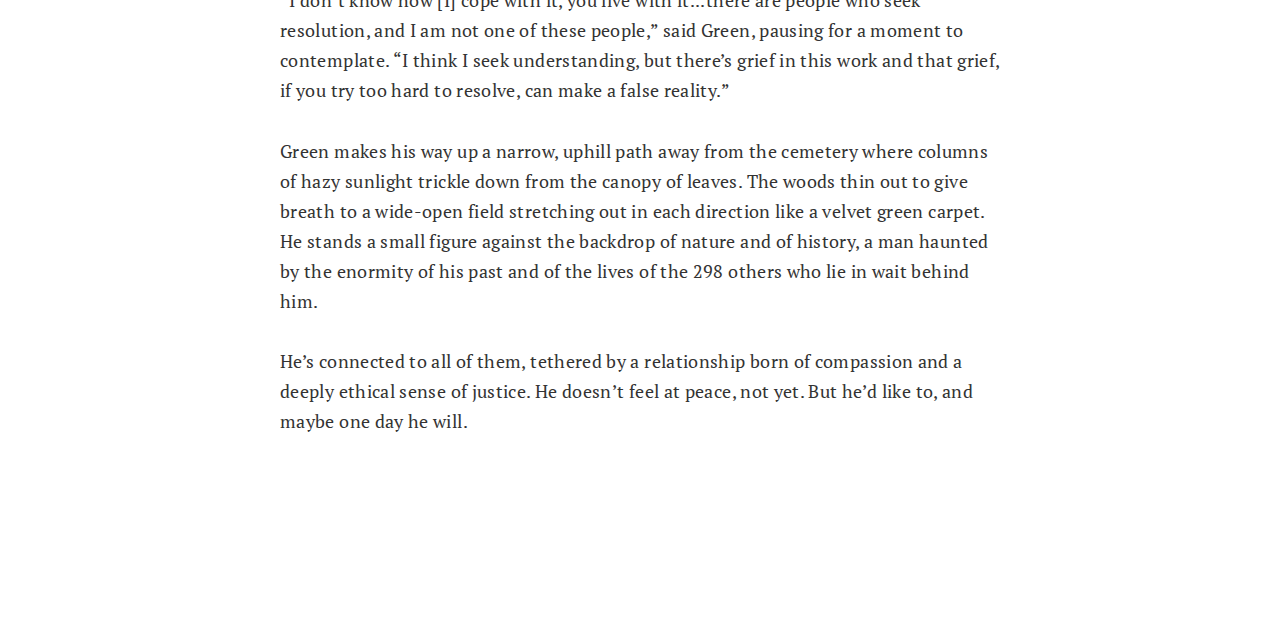
<file: profile-2.html>
<!DOCTYPE html>
<html lang="en">

<head>
    <meta charset="UTF-8" />
    <meta name="viewport" content="width=device-width, initial-scale=1.0" />
    <meta http-equiv="X-UA-Compatible" content="ie=edge" />
    <title>Home</title>
    <link rel="stylesheet" type="text/css" href="./src/css/style.css" />
    <link href="https://fonts.googleapis.com/css2?family=PT+Sans+Narrow&family=PT+Sans:ital,wght@0,700;1,400;1,700&family=PT+Serif:ital,wght@0,400;0,700;1,400&display=swap" rel="stylesheet">
    <script src="./src/lib/d3.js"></script>
</head>

<body>
    <nav>
            <ul class="navigator">
                <li><a href="index.html">home</a></li>
                <li><a href="main.html">story</a></li>
                <li class="dropdown"><a href="javascript:void(0)" class="dropbtn">profiles</a>
                    <div class="dropdown-content">
                        <a href="profile-1.html">Profile1</a>
                        <a href="profile-2.html">Profile2</a>
                    </div>
                </li>
                <li><a href="about.html">about</a></li>    
            </ul>
    </nav>
    <header>
        <div class="cover-pic" id="main-story-cover-pic">
          <div class="header-text-container">
              <h1>Alex Green</h1>
               <p class="subhead"></p>
               <p class="byline"></p>
          </div>
        </div>

      </header>

    <main>
        <section>
             <p class="content">
                It’s quiet out. The afternoon sky is draped in a blanket of grey clouds and a slight breeze is weaving its way through the trees. Above, yellow leaves fall like shooting stars. Dried branches snap and crackle as his blue sneakers follow the dirt path deeper into the woods. </br></br>

                Ahead, past trees saturated by autumn, is a clearing with hundreds of small, gray slabs of concrete. They sink into the earth as if pulled down by invisible hands. As Alex Green enters the clearing, he looks at the carvings on a slab and bends down to brush away a pile of leaves, revealing an etching: C131. </br></br>

                He stands and allows his eyes to roam across the uneven stumbling stones that serve as crass grave markers for the hundreds of people who died in two nearby institutions for the intellectually and developmentally disabled. </br></br>

                Green has spent the past five years researching the lives of the 298 souls buried here in the MetFern Cemetery, learning their histories and fates. The only things written on their “graves” are C or P (for Catholic or Protestant) and a number that denotes the order in which they were buried. With a hunch to his broad shoulders, he exits the clearing and continues down the wooded path.</br></br>

                Green has always felt a sense of discomfort around cemeteries. The 37-year-old was born in Salt Lake City, Utah, and moved as a toddler to California.
                His father John was a veterans’ doctor who moved the family to the Bay Area during the height of the AIDS crisis. “My father’s work set the tone for how I deal with death. We moved into a really cataclysmic landscape that was decimating a very vulnerable community and it was very scary,” he said in his office at Harvard University, where he works as a fellow teaching op-ed writing. 
            </br></br>
             </div>
                    <img class="image-img" src="./src/assets/img/fernald-and-medfield/A1.jpg" alt="Alex Green">
                     <div class="caption-container">
                        <p class="caption">Photo courtesy of Alex Green, shot by Shawn Read.</p>
                     </div>
                <p></p>
                <p class="content">

                    </br></br>   
                His understanding of loss was further heightened by the death of family and friends, such as the passing of a classmate in the second grade due to a car accident. At 13, Green remembers reading Daniel Defoe’s “A Journal of a Plague Year” – an 18th century fictionalized account of watching the plague spread through London – and asking his mother Jan, “why is this so familiar?” He laughs when he recounts the memory but is unable to hide a slight pinching at his eyes. Defoe’s journal spoke to Green then and still whispers to him today as, once again, he is surrounded by death. 
                </br></br>   
                Green has dedicated himself to researching the histories of the Metropolitan State Hospital and the Walter E. Fernald Development Centre, two institutions in Waltham for people with physical and intellectual disabilities. Between 1947 and 1979, they buried most of those who died within their walls in unnamed graves on a plot of land now called the MetFern Cemetery.</br></br>

                His work at MetFern, which started when he headed the Waltham Historical Commission between 2010 to 2014, led him to become a part-time history teacher at Gann Academy, a high school tucked between the cemetery and the Fernald School. He teaches 11th graders about the history of their town’s institutions, working with them to construct the biographies of those buried at MetFern using census data and town records. </br></br>

                “It is exceptionally difficult work,” Green said. “Working with a group of 11th graders is the best group of people I could have imagined doing that with because they’re able to make incredible leaps of imagination and understanding and empathy.”</br></br>

                Yoni Kadden, Green’s co-teacher and close friend, believes his passion and ability to put people at ease has translated well into teaching. “He might be the most beloved teacher in the entire school. Students will literally sit at the doorstep of his office waiting for him to come back and talk to him.” </br></br>

                Green often goes out to visit MetFern alone to think about what he and his students can do next to preserve the cemetery and bring recognition and justice to those buried there. Although he has a lot of help from his students, Green carries the majority of the burden on his shoulders. He initiated the efforts to uncover MetFern’s history and spent abundant time working on the biographies before it got too emotionally taxing.
                </br></br>

                “Alex is a really smart guy and keeps his back straight, but he’s also very emotive. Given the things he’s working on and that he talks about, he’s frequently on the verge of tears when he’s talking,” said Adam Rosenblatt, a professor at Duke University who has been working closely with Green to write a book about people who care for places of the marginalized dead. “For someone as brilliant and cerebral as he is, I’ve never met someone who also wears their emotions on their sleeve and is as vulnerable as he is.”</br></br>

                Despite the emotional and mental toll this work takes, there is a fierceness and a desperate need for justice that propels Green forward. He is forceful when he speaks of the institutions’ inhumane treatment of its patients.</br></br>

                “Disability and disabled people are an essential part of our story as Americans, of our history and their rights are a central part of how we evaluate whether our democracy is actually doing what it should,” he said. “These two things are linked, and yet we’re missing half of this conversation because so little of this disability history is known and legitimized.”</br></br>
    
                Patients ranged from infants to adults. While some had serious conditions such as cerebral palsy and hydrocephalus, others were admitted on the basis of having a low IQ. Nonetheless, many of the patients, regardless of their age and affliction, were neglected and abused during their time within the institutions’ walls, Green says. Some were even the subjects of radioactive medical experimentation during the late 1940s and early 1950s. Although conditions began to improve in the 1980s as a result of a disability rights movement, not everyone at Fernald and MetState reaped the benefits. </br></br>

                Those buried at MetFern represented some of society’s most vulnerable, people who were denied proper care and attention both in life and in death. This is why Green knows his work is so important – he’s giving people a voice in death when they never had one in life.  </br></br>

                “I do feel some personal pull on this, I see myself in some of this history, people I know...I see a stigma that exists that keeps folks with disabilities out of what we say is ‘our history’,” he said. </br></br>

                Chester Allen, whose African American father fought during the Civil War, is one of those people. According to Green’s research, when Allen was between the ages of 11 and 21, he was sent to a farm outpost of the Fernald School, where he began his life as a permanent institution inmate. In 1951, at the age of 63, he passed away due to chronic kidney inflammation and heart problems. His grave is marked as P-25.</br></br>

                “I do have a personal connection to this, and I see a stigma that exists that keeps folks with disabilities out of what we say is our history. I don’t want to be forgotten because of that,” Green said with a small slip of a smile, almost wistful in its curve. It seems like he actually knows the people he’s speaking about and is fond of them. At least he feels for them, mostly, he’ll say, because he’s grown up around friends and family members with disabilities and has himself wrestled with mental health issues, which once led to a week-long institutionalization.</br></br>

                Green grew up in Walnut Creek, California, an intolerant town with anti-Semitic tendencies. In high school, he called out a teacher for a racist exam question and was punished for it with low grades. He was stigmatized as a “trouble making Jew” and as a result had swastikas carved into his car and burned into his lawn with pesticides. Despite the emotional strain, these experiences taught Green what it means to step up and fight against injustice, even if it is lonely and isolating. It’s a fundamental lesson he’s taken to heart and applied in his efforts to bring justice to those buried at MetFern and more awareness to an under-looked part of American history. </br></br>

                “Alex is in this really lonely uphill battle to make disability history public [but] I think he’s an incredible person to be in that role and I admire him tremendously,” says Rosenblatt. </br></br>

                Green’s path to disability history and MetFern started when he opened a bookstore called Back Pages Books in Waltham six months after graduating from Brandeis University in 2004. </br></br>

                “It was one of those things that sort of impressed the hell out of all of us because we were all trying to figure out what to do [after school] and he just went and did it,” says Robert Jackel, who operates a law firm in Philadelphia and was a college friend of Green’s. “It was very clear when you talked to him that he was someone who read a lot. He was always referring to poetry.”     </br></br>

                Through operating his bookstore, which he owned for 10 years, Green heard rumors about the town’s institutions and what was committed in them. At the time, Fernald was still operational (it closed in 2014) and was then the oldest state-funded institution in the United States. He remembers feeling an overwhelming sense of quiet when he first visited the cemetery in 2014 with the knowledge of who was buried there. </br></br>

                “I was confronted by an incredible sense of beauty and peace, but also injustice and unsettlement,” he says with a frown as he walks around the cemetery. His tall frame takes the time to acknowledge each grave. “I’m carrying around in my head right now 298 stories of exceptional people, people whose lives are essential to my understanding of what this country is, who we are, and what our history is, and whose stories are filled with and end with incredible sorrow and pain. That’s hard.”</br></br>

                Currently, Green is working on creating new markers for the cemetery and on resetting the 298 sunken and toppled headstones in order to make the space more dignified. He’s also focusing on advocating for better access to patient records and is mentoring students who have continued to work on biographies outside of class. Green hopes to synthesize all he’s learned on MetFern, Fernald and MetState into a book so that it may be useful to the general public. He’s still trying to work through and process. Some days are better than others. </br></br>

                “I don’t know how [I] cope with it, you live with it...there are people who seek resolution, and I am not one of these people,” said Green, pausing for a moment to contemplate. “I think I seek understanding, but there’s grief in this work and that grief, if you try too hard to resolve, can make a false reality.”</br></br>

                Green makes his way up a narrow, uphill path away from the cemetery where columns of hazy sunlight trickle down from the canopy of leaves. The woods thin out to give breath to a wide-open field stretching out in each direction like a velvet green carpet. He stands a small figure against the backdrop of nature and of history, a man haunted by the enormity of his past and of the lives of the 298 others who lie in wait behind him. </br></br>

                He’s connected to all of them, tethered by a relationship born of compassion and a deeply ethical sense of justice. He doesn’t feel at peace, not yet. But he’d like to, and maybe one day he will.

                </p>
           
        </section>
        
    </main>
    <footer>
    </footer>

</body>

</html>
</file>
<file: src/css/style.css>
* {
	margin: 0;
	padding: 0;
	box-sizing: border-box
}

body {
	font-family: "PT Serif", serif;
	font-size: 18px;
	color: #333
}

section {
	display: grid;
	justify-items: center;
	margin: 3em 0;
}

.main-story-container section{
	margin: 0;
}

nav {
	position: -webkit-sticky;
	position: sticky;
	top: 0;
	z-index: 10
}

.navigator {
	font-family: "PT Sans Narrow", sans-serif;
	font-style: normal;
	font-size: 1.2em;
	line-height: 30px;
	border-bottom: 0.3px solid #f9f9f9
}

ul {
	list-style-type: none;
	overflow: hidden;
	background-color: #333
}

li {
	float: left
}

a {
	text-decoration: none;
	color: #333;
	border-bottom: #333 solid 1px;
	font-style: italic
}

i {
	font-weight: 700;
	font-style: initial
}

.navigator a,
.dropbtn {
	display: inline-block;
	color: white;
	text-align: center;
	padding: .5em 1em;
	text-decoration: none;
	font-style: initial
}

.navigator a:hover,
.dropbtn:hover {
	opacity: 0.5
}

li.dropdown {
	display: inline-block
}

.dropdown-content {
	display: none;
	position: absolute;
	background-color: #f9f9f9;
	min-width: 180px;
	box-shadow: 0 8px 16px 0 rgba(0, 0, 0, 0.2);
	z-index: 1
}

.dropdown-content a {
	color: black;
	padding: .5em 1em;
	text-decoration: none;
	display: block;
	text-align: left
}

.dropdown-content a:hover {
	background-color: #f1f1f1
}

.dropdown:hover .dropdown-content {
	display: block
}

.cover-pic {
	height: 90vh;
	width: 100vw;
	background-color: #333;
	display: flex;
	flex-flow: row wrap;
	align-items: flex-end;
	justify-content: center;
	background: linear-gradient(to bottom, rgba(51, 51, 51, 0.2) 100px, rgba(51, 51, 51, 0.95) 600px), url("../../src/assets/img/main-cover.jpg");
	background-repeat: no-repeat;
	background-size: cover
}

.header-text-container {
	width: 100%
}

h1 {
	font-weight: bold;
	font-size: 65px;
	text-align: center;
	font-family: "PT Sans", sans-serif;
	color: #f9f9f9;
	padding: 0 .3em
}

.subhead {
	font-style: italic;
	margin: 0 1em 2.5em;
	font-size: 28px;
	text-align: center;
	color: #f9f9f9
}

.byline {
	font-family: "PT Sans Narrow", sans-serif;
	margin: 0em 0 2em;
	text-align: center;
	color: #f9f9f9;
}

h2 {
	font-family: "PT Sans", sans-serif;
	font-weight: regular;
	font-size: 36px;
	margin: 0 0 1em 0;
	justify-self: start;
	opacity: 1;
}

.content {
	margin: 0 1em;
	line-height: 167%;
	letter-spacing: 0.02em;
	max-width: 40em
}

.two-col {
	display: grid;
	grid-template-columns: repeat(2, 1fr);
	position: relative
}

.two-col::after {
	content: " ";
	height: 5em
}

.paragraphc-container-right {
	width: fit-content;
	margin: 0 2.5em
}

.right-col-text {
	opacity: 0.3
}

.right-paragraph-full-opacity {
	opacity: 1
}

footer {
	width: 100%;
	height: 15vh;
/*	border-top: 0.5px solid #f9f9f9;*/
/*	background-color: #f9f9f9*/
}

#home {
	background: #333
}

.index-page-section {
	cursor: pointer;
	overflow: hidden;
	margin-bottom: 0;
	width: 80%;
}

#to-main-story,
.to-profile {
	width: 80%;
	display: flex;
	justify-content: center;
	align-items: center;
	box-shadow: 1.5px 1.5px 8px black;
}

#to-main-story {
	background: linear-gradient(rgba(51, 51, 51, 0.35), rgba(51, 51, 51, 0.35)), url("../../src/assets/img/fernald-and-medfield/6.jpg");
	background-position: center
}

.to-profile {
	justify-content: flex-start;
	align-items: flex-end
}

.index-page-container {
	display: grid;
	grid-template-rows: 70vh 50vh auto;
	justify-items: center;
}

#to-profiles-container {
	display: grid;
	grid-template-columns: repeat(2, 1fr);
	grid-gap: 1.5em;
	justify-content: stretch;
	width: 80%
}

.to-profile {
	width: 100%
}

.to-profile h2{
	padding-left: .5em;
}

#profile1 {
	background: linear-gradient(rgba(51, 51, 51, 0.35), rgba(51, 51, 51, 0.35)), url("../../src/assets/img/fernald-and-medfield/c2.jpg");
	background-position: center;
	background-size: cover;
}

#profile2 {
	background: linear-gradient(rgba(51, 51, 51, 0.35), rgba(51, 51, 51, 0.35)), url("../../src/assets/img/fernald-and-medfield/A1.jpg");
	background-position: center;
	background-size: cover;
}

.h2-home {
	color: #f9f9f9;
	margin: 0
}

#photo-gallery-container {
	margin-top: 3em;
	position: relative;
	justify-self: center;
	display: flex;
    justify-content: center;
}

#photo-gallery {
	width: 80%;
	background-color:rgba(0,0,0,0.6);
	box-shadow: 1.5px 1.5px 8px black;
}

.home-image-gallery-image {
	display: none;
}

.cursor {
	cursor: pointer
}

img {
	width: 100%
}

.prev,
.next {
	cursor: pointer;
	position: absolute;
	top: 50%;
	width: auto;
	padding: 16px;
	margin-top: -22px;
	color: white;
	font-weight: bold;
	font-size: 18px;
	transition: 0.6s ease;
	border-radius: 3px;
	user-select: none
}

.next {
	right: 0;
}

.prev {
	left: 0;
}

.prev:hover,
.next:hover {
	background-color: #f1f1f1;
	color: #333
}

.numbertext {
	color: #f9f9f9;
	font-size: 1em;
	padding: 1em 1.5em;
	position: absolute;
	top: 0;
	font-family: "PT Sans", sans-serif;
}

.caption-container {
	text-align: center;
	font-style: italic;
	font-weight: 300;
/*	padding: 2px 16px;*/
	max-width: 60%;
}

#home-caption-container {
	max-width: 100%;
}

.row::after {
  content: "";
  display: table;
  clear: both;
}

/* 8 columns side by side */
.image-gallery-column {
  float: left;
  width: 12.5%;
}

/* Add a transparency effect for thumnbail images */
.demo {
  opacity: 0.6;
}

.active,
.demo:hover {
  opacity: 1;
}

#home-caption {
	color: #f9f9f9;
}

/* main story*/

.main-story-caption {
	color: rgba(0,0,0,0.6);
	margin: 0 1em;
}

#grave-demo {
	position: -webkit-sticky;
	position: sticky;
	top: 0;
	width: 100%;
	height: 60%;
	margin-bottom: 5em
}

#graveDemoSvg {
	margin-top: 10em
}


.image-slideshow-container {
	margin: 3em 0;
	position: relative;
	display: grid;
    justify-items: center;
}

.image-slides1,
.image-slides2,
.image-slides3 {
	display: none;
	max-width: 55em;
}

.image-slides, .image-slides-celia{
	min-width: 60%;
	max-width: 55em;
}

.image-slides-celia{
	max-width: 35em;
}



#tewksbury-image-container{
	margin: 3em 0 0;
}

iframe {
	width: 80%;
	margin: 3em 0;
}

#mass-bury-map {
	width: 70%;
	margin: 0;
}

#mass-bury-map-caption {
	margin-bottom: 3em;
}

#juxtapose-container {
	text-align: center;
	position:relative;
	height: 0;
/*	margin: 3em 0;*/
	overflow:hidden;
	padding-bottom: 48%;
    width: 70%;
	height: 50%;
}

#juxtapose-container iframe {
	position: absolute;
	margin: 0 0;
	top:0;
	left:0;
	width: 100% !important;
	height: 100% !important;
}

#juxtapose-caption{
	margin-bottom: 3em;
}

#grave-map {
	width: 100%;
	position:relative;
}
	

#gravemap-caption {
	margin-bottom: 3em;
}

.rects {
	cursor: pointer;
	opacity: 0.9;
	rx: 2px;
}

.rectsLabels {
	font-family: "PT Sans", sans-serif;
	font-size: .75em;
	fill: rgba(255, 255, 255, 0.9)
}

.tooltip {
	position: absolute;
	left: 0px;
	top: 0px;
	visibility: hidden;
	font-size: 18px;
	background-color: rgba(255, 255, 255, 0.8);
	border-radius: 20px;
	box-shadow: 2px 2px 4px rgba(0, 0, 0, 0.2);
	padding: .5em 1em;
	line-height: 1.5em;
	pointer-events: none;
	max-width: 25%;
	color: #141414
}

div .ricoh-theta-spherical-image{
	width: 100% !important;
    height: 100% !important;
}



@media only screen and (max-width: 500px) {

	h1 {
		font-size:52px;
	}


	.subhead {
		font-size: 18px;
	}

	.byline {
		font-size: 12px;
	}

	h2 {
		font-size: 28px;
	}

	.h2-home {
		margin: 0 0.5em;
	}

	.navigator a, .dropbtn {
    padding: .5em 0.5em;
    font-size: .6em;
	}

	#to-profiles-container {
		grid-template-columns: 1fr;
	}

	#profile2 {
		background-position: 45% 40%;
	}

	.index-page-container {
		grid-gap: 1em;
    	margin-top: 2em;
    	grid-template-rows: 50vh 50vh auto;
	}

	.index-page-container section {
		margin-top:0;
		margin-bottom:0;
	}

	.photo-gallery-container {
		margin: 1em 2em;
	}

	#home-caption {
	font-size: 14px;
	}


	.rectsLabels {
		font-size: 6px;
	}

	#mass-bury-map {
    width: 90%;
	}

	.two-col {
	grid-template-columns: 1fr;
	}

	#grave-demo {
		background: white;
		width: 100vw;
		height: 50vh;
	}

	#graveDemoSvg {
    margin-top: 5em;
	}

	.right-col-text {
		opacity: 1
	}

	.two-col::after {
		height: 0;
	}

	.tooltip{
		max-width: 45%;
		font-size: 16px;
		padding: .2em .5em;
	}

	.caption-container {
		max-width: 95%;
	}

	#juxtapose-container {
	padding-bottom: 75%;
    width: 100%;
	height: 70%;
}

}
</file>
